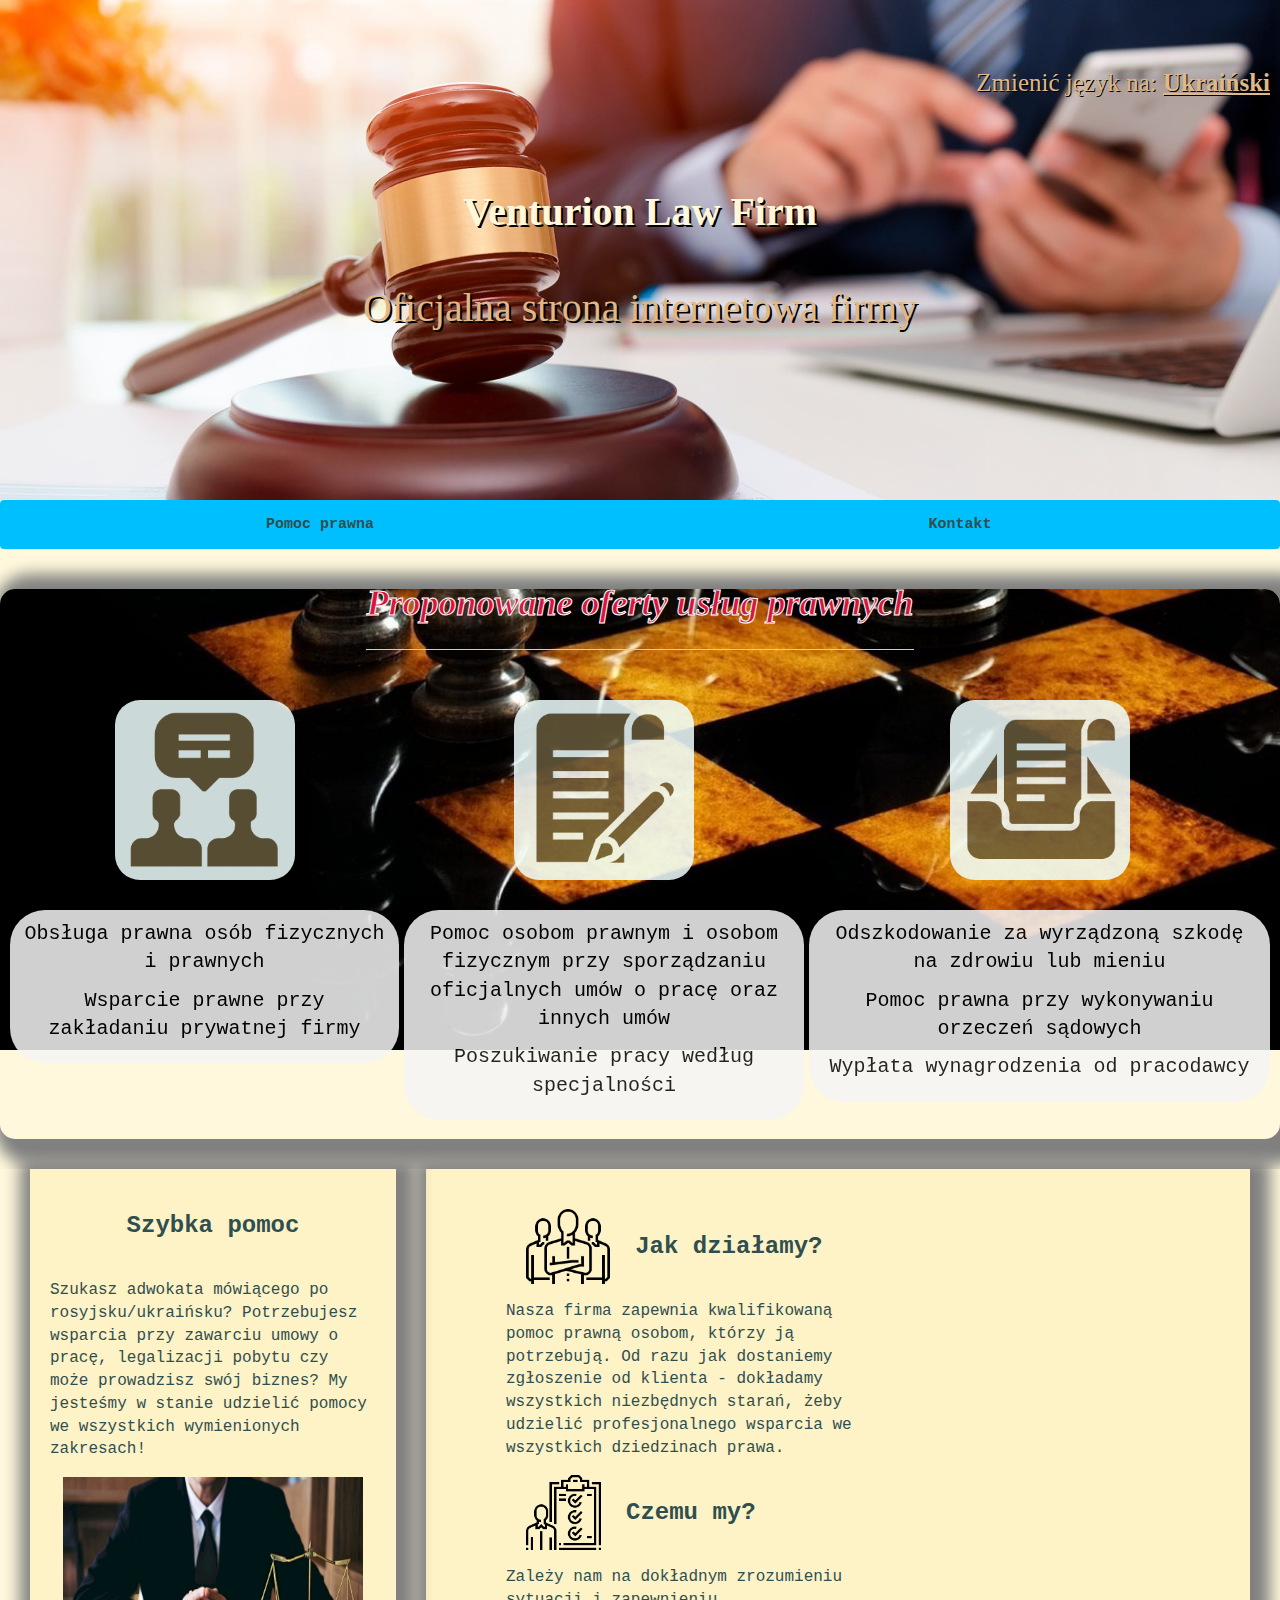
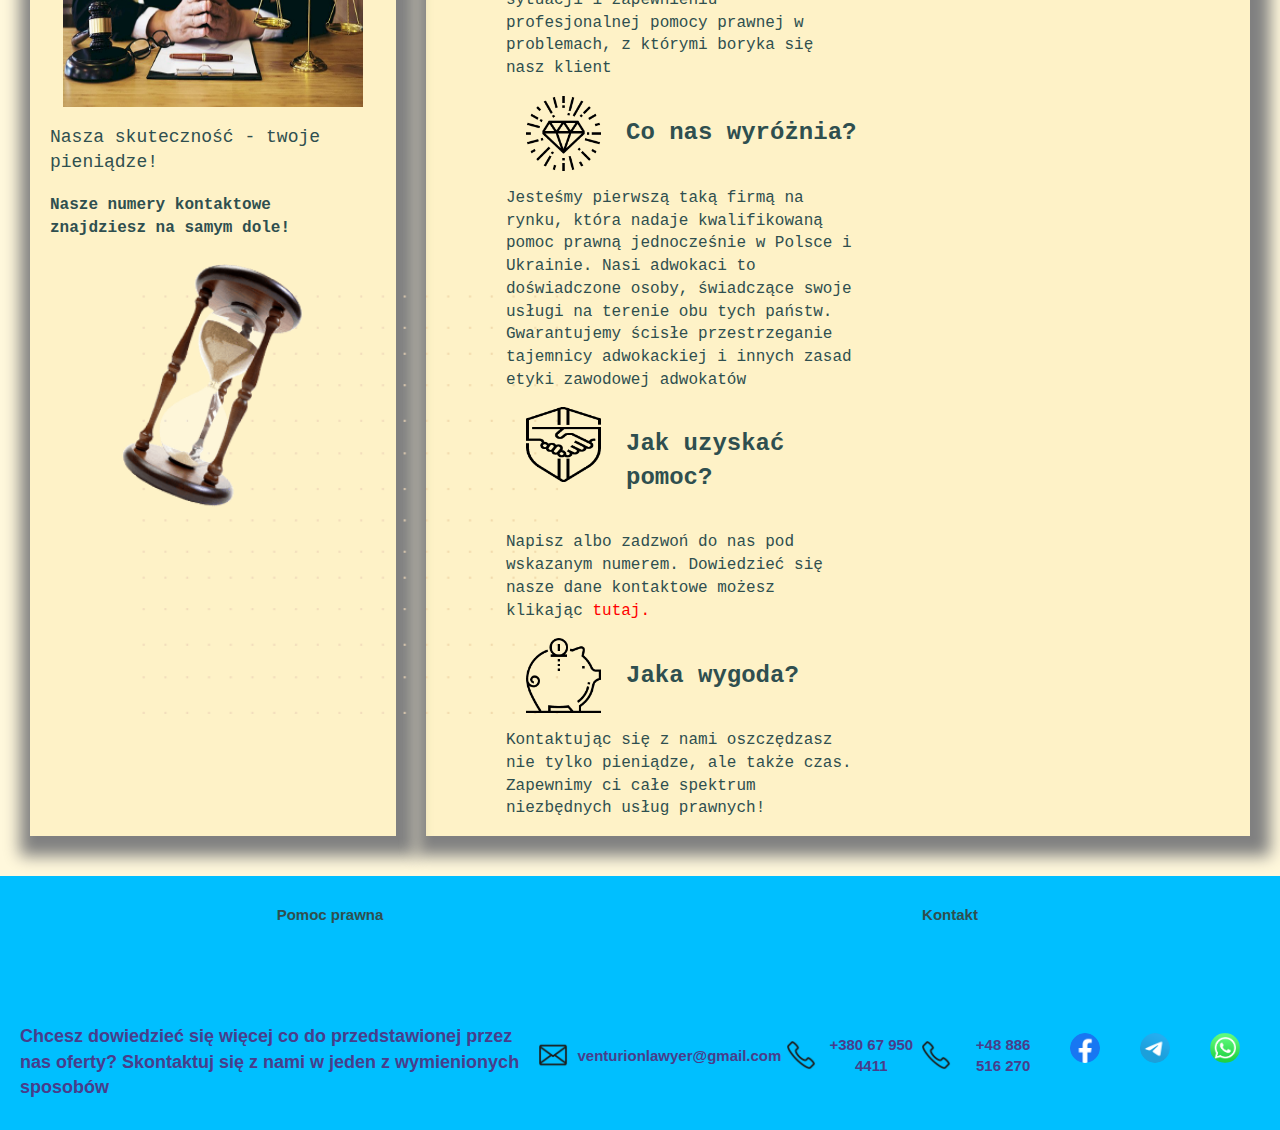
<file: index.html>
<!DOCTYPE html>
<html lang="pl">

<head>
  <meta charset="UTF-8">
  <meta name="viewport" content="width=device-width, initial-scale=1.0">
  <meta name="keywords" content="pomoc prawna, praca w Polsce, pomoc ukraińcom w Polsce, wyplata wynagrodzenia">
  <meta name="description" content="Wsparcie prawne ukraińców w Polsce">
  <meta http-equiv="X-UA-Compatible" content="ie=edge">
  <link rel="icon" href="logo.png" type="image/gif" sizes="18x18">
  <link rel="stylesheet" href="styles.css">
  <link rel="stylesheet" href="normalize.css">
  <?php include_once "reg_form/mail.php" ?>
  <script src="main.js"></script>
  <title>Venturion</title>
</head>

<body class="page">
  <header class="header">
    <div class="languages">
      <p class="language__par"><a class="page__language" href="v_pl/index.html">Zmienić język na:
          <b><u>Ukraiński</u></b></a></p>
    </div>
    <div class="page__title">
      <h1 class="page__header">Venturion Law Firm</h1>
      <p class="page__paragraph">Oficjalna strona internetowa firmy</p>
    </div>
  </header>
  <nav class="navbar">
    <a href="index.html">Pomoc prawna</a>
    <a href="reg_form/reg_form.html">Kontakt</a>
  </nav>
  <main>
    <section class="services__container">
      <h2 class="services_title">Proponowane oferty usług prawnych</h2>
      <div class="services_list__container">
        <div class="services__help">
          <img class="services_img" src="help.png" alt="image" width=180px>
          <ul class="services_list first_service_text">
            <li>Obsługa prawna osób fizycznych i prawnych </li>
            <li>Wsparcie prawne przy zakładaniu prywatnej firmy</li>
          </ul>
        </div>
        <div class="services__work">
          <img class="services_img" src="work.png" alt="image" width=180px>
          <ul class="services_list second_service_text">
            <li>Pomoc osobom prawnym i osobom fizycznym przy sporządzaniu oficjalnych umów o pracę oraz innych umów
            </li>
            <li>Poszukiwanie pracy według specjalności</li>
          </ul>
        </div>
        <div class="services__disputes">
          <img class="services_img" src="disputes.png" alt="image" width=180px>
          <ul class="services_list third_service_text">
            <li>Odszkodowanie za wyrządzoną szkodę na zdrowiu lub mieniu</li>
            <li>Pomoc prawna przy wykonywaniu orzeczeń sądowych</li>
            <li>Wypłata wynagrodzenia od pracodawcy</li>
          </ul>
        </div>
      </div>
    </section>
    <section class="jak-dzialamy">
      <!-- main instead of div -->
      <div class="jak-dzialamy__left-container">
        <h2 class="hovered_text">Szybka pomoc</h2>
        <p class="text">Szukasz adwokata mówiącego po rosyjsku/ukraińsku? Potrzebujesz
          wsparcia przy zawarciu umowy o pracę, legalizacji pobytu czy
          może prowadzisz swój biznes? My jesteśmy w stanie udzielić pomocy we
          wszystkich wymienionych zakresach!</p>
        <img src="side_table.jpg" class="jak-dzialamy__img_left" alt="image">
        <p class="text__creed">Nasza skuteczność - twoje pieniądze! </p>
        <a class="nr_kontaktowe_link" href="#footer_anchor"><strong>Nasze numery
            kontaktowe znajdziesz na samym dole!</strong></a>
        <img src="pclockdotted-1.png" class="jak-dzialamy__sandglass_img_left" alt="image">
      </div>

      <!--  <div class="jak-dzialamy__right-container">
        <div class="jak-dzialamy__images-container">
         <img src="dzialamy.png" class="block__item_1" alt="image" height="75px">
          <h2 class="item__heading_1">Jak działamy?</h2>
         <img src="why-we.png" class="block__item_2" alt="image" height="75px">
          <h2 class="item__heading">Czemu my?</h2>
         <img src="stand-out.png" class="block__item" alt="image" height="75px">
          <h2 class="item__heading">Co nas wyróżnia?</h2>
         <img src="safety.png" class="block__item" alt="image" height="75px">
          <h2 class="item__heading">Jak uzyskać pomoc?</h2>
         <img src="save-money.png" class="block__item" alt="image" height="75px">
          <h2 class="item__heading">Jaka wygoda?</h2>
        </div>
      <div class="jak-dzialamy__text-container">

           <p class="text"> 
             Nasza firma zapewnia kwalifikowaną pomoc prawną
             osobom, którzy ją potrzebują. Od razu jak dostaniemy  zgłoszenie
             od klienta - dokładamy wszystkich niezbędnych starań, żeby
             udzielić profesjonalnego wsparcia we wszystkich dziedzinach
             prawa.
           </p>
           <p class="text">
             Zależy nam na dokładnym zrozumieniu sytuacji
             i zapewnieniu profesjonalnej pomocy prawnej w problemach,
             z którymi boryka się nasz klient
           </p>

      </div>
     </div> -->
      <div class="jak-dzialamy__right-container">
        <div class="jak-dzialamy__images-container">
          <img src="dzialamy.png" class="img__item dzialamy__img" alt="image" height="75px">
          <h2 class="item__text">Jak działamy?</h2>
        </div>
        <div class="jak-dzialamy__text-container">
          <p class="text"> Nasza firma zapewnia kwalifikowaną pomoc prawną
            osobom, którzy ją potrzebują. Od razu jak dostaniemy zgłoszenie
            od klienta - dokładamy wszystkich niezbędnych starań, żeby
            udzielić profesjonalnego wsparcia we wszystkich dziedzinach
            prawa.</p>
        </div>
        <div class="jak-dzialamy__images-container">
          <img src="why-we.png" class="img__item why-we__img" alt="image" height="75px">
          <h2 class="item__text">Czemu my?</h2>
        </div>
        <div class="jak-dzialamy__text-container">
          <p class="text">
            Zależy nam na dokładnym zrozumieniu sytuacji
            i zapewnieniu profesjonalnej pomocy prawnej w problemach,
            z którymi boryka się nasz klient</p>
        </div>
        <div class="jak-dzialamy__images-container">
          <img src="stand-out.png" class="img__item stand-out__img" alt="image" height="75px">
          <h2 class="item__text">Co nas wyróżnia?</h2>
        </div>
        <div class="jak-dzialamy__text-container">
          <p class="text">Jesteśmy pierwszą taką firmą na rynku,
            która nadaje kwalifikowaną pomoc prawną jednocześnie w Polsce
            i Ukrainie. Nasi adwokaci to doświadczone osoby, świadczące
            swoje usługi na terenie obu tych państw. Gwarantujemy ścisłe
            przestrzeganie tajemnicy adwokackiej i innych zasad etyki
            zawodowej adwokatów
          </p>
        </div>
        <div class="jak-dzialamy__images-container">
          <img src="safety.png" class="img__item safety__img" alt="image" height="75px">
          <h2 class="item__text">Jak uzyskać pomoc?</h2>
        </div>
        <div class="jak-dzialamy__text-container">
          <p class="text">Napisz albo zadzwoń do nas pod wskazanym
            numerem. Dowiedzieć się nasze dane kontaktowe możesz
            klikając
            <a onClick="myFunction()" class="dane-kontaktowe">tutaj.</a>
          </p>
        </div>
        <div class="jak-dzialamy__images-container">
          <img src="save-money.png" class="img__item save-money__img" alt="image" height="75px">
          <h2 class="item__text">Jaka wygoda?</h2>
        </div>
        <div class="jak-dzialamy__text-container">
          <p class="text">Kontaktując się z nami oszczędzasz nie tylko pieniądze,
            ale także czas. Zapewnimy ci całe spektrum niezbędnych usług prawnych!</p>
        </div>
      </div>
    </section>
  </main>
  <footer class="footer" id="footer_anchor">
    <nav class="navbar">
      <a href="../index.html">Pomoc prawna</a>
      <a href="reg_form/reg_form.html">Kontakt</a>
    </nav>
    <div class="footer__contacts">
      <h2 class="footer__text">Chcesz dowiedzieć się więcej co do przedstawionej
        przez nas oferty? Skontaktuj się z nami w jeden z wymienionych
        sposobów
      </h2>
      <div class="footer__call_contacts">
        <a class="button__text" href="mailto:venturionlawyer@gmail.com" target="_self" data-label="iustitia@gmail.com">
          <img class="button__img" src="mail_img.png" href="mailto:iustitia@gmail.com" target="_self">
          <span>venturionlawyer@gmail.com</span>
        </a> <br>
        <a class="button__text" href="tel:+380679504411" target="_self" data-label="+380679504411">
          <img class="button__img" src="call_img.png" href="tel:+380679504411" target="_self">
          <span class="button__text">+380 67 950 4411</span>
        </a> <br>
        <a class="button__text" href="tel:+48886516270" target="_self" data-label="+48886516270">
          <img class="button__img" src="call_img.png" href="tel:+48886516270" target="_self">
          <span>+48 886 516 270</span>
        </a> <br>
      </div>
      <div class="footer__logos-container">
        <a class="footer__link" href="https://www.facebook.com/iustitia.ua">
          <img src="fb.png" class="footer__logo" alt="Facebook-image">
        </a>
        <a class="footer__link" href="https://t.me/dairedo7">
          <img src="tg.png" class="footer__logo" alt="Telegram-image">
        </a>
        <a class="footer__link" href="https://www.whatsapp.com/">
          <img src="wa.png" class="footer__logo" alt="WhatsApp-image">
        </a>
      </div>
    </div>
  </footer>

</body>

</html>
</file>
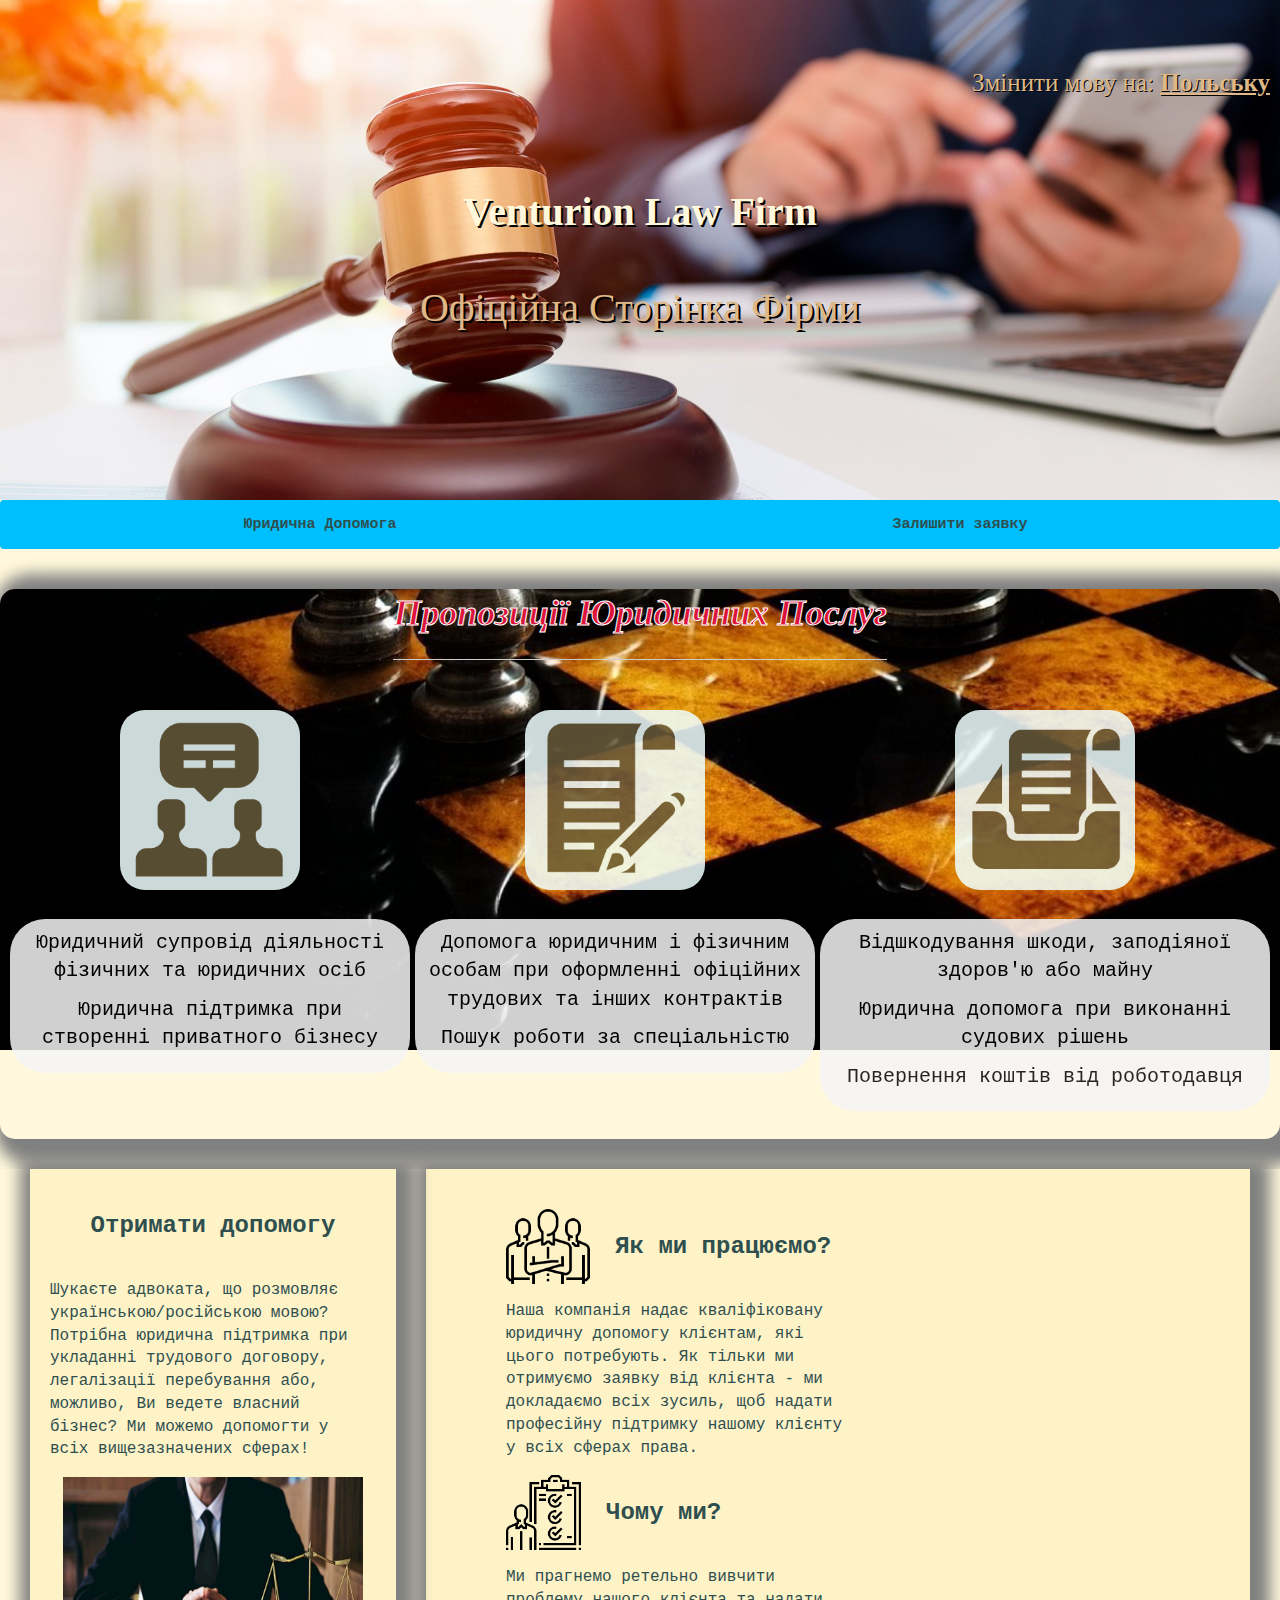
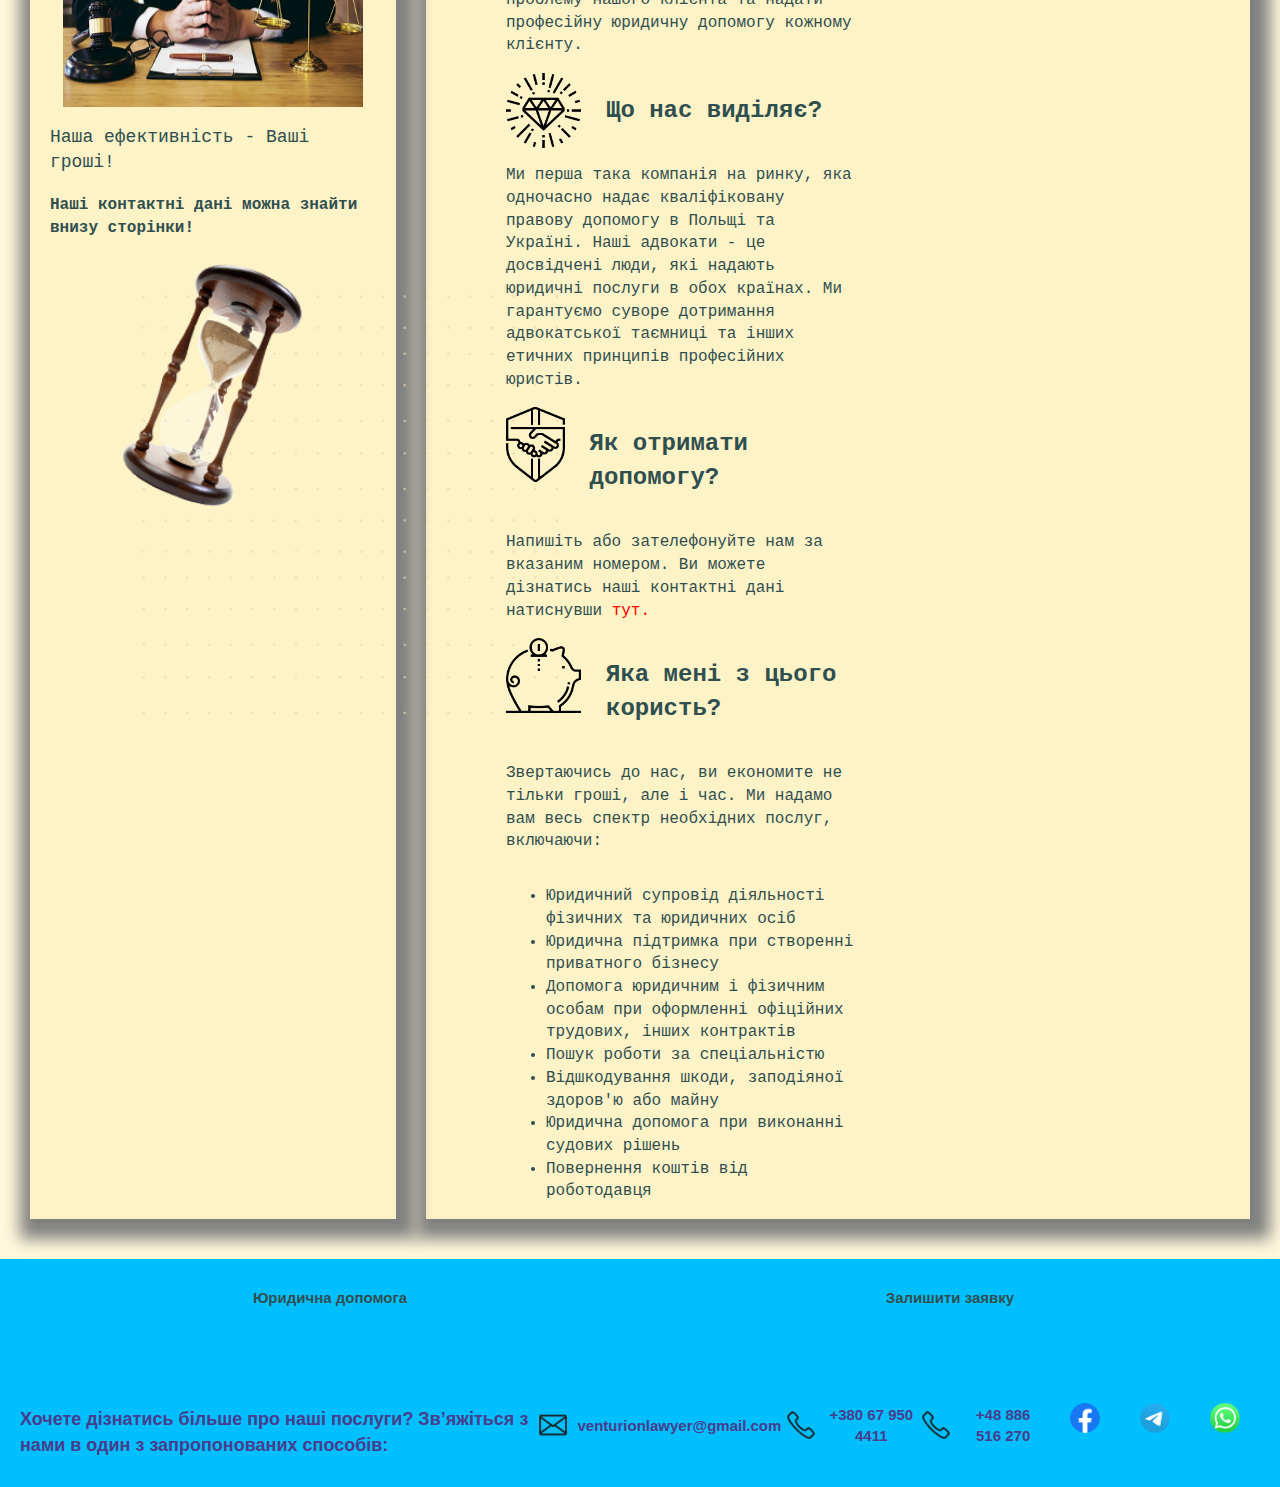
<file: v_pl/index.html>
<!DOCTYPE html>
<html lang="ua">
<head>
  <meta charset="UTF-8">
  <meta name="viewport" content="width=device-width, initial-scale=1.0">
  <meta name="keywords" content="pomoc prawna, praca w Polsce, pomoc ukraińcom w Polsce, wyplata wynagrodzenia">
  <meta name="description" content="Wsparcie prawne ukraińców w Polsce">
  <meta http-equiv="X-UA-Compatible" content="ie=edge">
  <link rel="icon" href="logo.png" type="image/gif" sizes="18x18">
  <link rel="stylesheet" href="styles.css">
  <link rel="stylesheet" href="normalize.css">
  <?php include_once "reg_form/mail.php" ?>
  <script src="main.js"></script>
  <title>Venturion</title>
</head>
<body class="page">
  <header class="header">
    <div class="languages">
     <p class="language__par"><a class="page__language" href="../index.html">Змінити мову на: <b><u>Польську</u></b></a></p>
    </div>
    <div class="page__title">
     <h1 class="page__header">Venturion Law Firm</h1>
     <p class="page__paragraph">Офіційна Сторінка Фірми</p>
   </div>
  </header>
  <nav class="navbar">
    <!-- Replace to nav tag -->
      <a href="index.html">Юридична Допомога</a>
      <a href="reg_form/reg_form.html">Залишити заявку</a>
  </nav>
  <main>
    <section class="services__container">
      <h2 class="services_title">Пропозиції Юридичних Послуг</h2>
       <div class="services_list__container">
        <div class="services__help">
          <img class="services_img first_service_img" src="help.png" alt="image" width=180px>
          <ul class="services_list first_service_text">
        <li>Юридичний супровід діяльності фізичних та юридичних осіб</li>
        <li>Юридична підтримка при створенні приватного бізнесу</li>
      </ul>
    </div>
    <div class="services__work">
      <img class="services_img" src="work.png" alt="image" width=180px>
      <ul class="services_list second_service_text">
        <li>Допомога юридичним і фізичним особам при оформленні офіційних трудових та інших контрактів</li>
        <li>Пошук роботи за спеціальністю</li>
      </ul>
     </div>
    <div class="services__disputes">
      <img class="services_img" src="disputes.png" alt="image" width=180px>
      <ul class="services_list third_service_text">
        <li>Відшкодування шкоди, заподіяної здоров'ю або майну</li>
        <li>Юридична допомога при виконанні судових рішень</li>
        <li>Повернення коштів від роботодавця</li>
      </ul>
    </div>
   </div>
    </section>
    <section class="jak-dzialamy">
    <!-- main instead of div -->
      <div class="jak-dzialamy__left-container">
        <h2 class="hovered_text">Отримати допомогу</h2>
        <p class="text">Шукаєте адвоката, що розмовляє  українською/російською мовою? Потрібна
             юридична підтримка при укладанні трудового договору, легалізації перебування або,
             можливо, Ви ведете власний бізнес? Ми можемо допомогти
             у всіх вищезазначених сферах!</p>
        <img src="side_table.jpg" class="jak-dzialamy__img_left" alt="image">
        <p class="text__creed">Наша ефективність - Ваші гроші! </p>
        <a class="nr_kontaktowe_link" href="#footer_anchor"><strong>Наші контактні
           дані можна знайти внизу сторінки!</strong></a>
        <img src="pclockdotted-1.png" class="jak-dzialamy__sandglass_img_left" alt="image">
      </div>
      <div class="jak-dzialamy__right-container">
       <div class="jak-dzialamy__images-container">
         <img src="dzialamy.png" class="dzialamy__img" alt="image" height="75px">
          <h2 class="item__text">Як ми працюємо?</h2>
      </div>
      <div class="jak-dzialamy__text-container">
        <p class="text"> Наша компанія надає кваліфіковану юридичну допомогу
            клієнтам, які цього потребують. Як тільки ми отримуємо заявку
            від клієнта - ми докладаємо всіх зусиль, щоб 
            надати професійну підтримку нашому клієнту у всіх сферах
            права.</p>
      </div>
      <div class="jak-dzialamy__images-container">
        <img src="why-we.png" class="why-we__img" alt="image" height="75px">
         <h2 class="item__text">Чому ми?</h2>
     </div>
     <div class="jak-dzialamy__text-container">
       <p class="text">
         Ми прагнемо ретельно вивчити проблему нашого клієнта
          та надати професійну юридичну допомогу кожному клієнту.
       </p>
     </div>
     <div class="jak-dzialamy__images-container">
       <img src="stand-out.png" class="stand-out__img" alt="image" height="75px">
        <h2 class="item__text">Що нас виділяє?</h2>
    </div>
    <div class="jak-dzialamy__text-container">
      <p class="text">Ми перша така компанія на ринку,
         яка одночасно надає кваліфіковану правову допомогу в Польщі
         та Україні. Наші адвокати - це досвідчені люди, які надають юридичні послуги
         в обох країнах. Ми гарантуємо суворе
         дотримання адвокатської таємниці та інших етичних принципів
         професійних юристів.
      </p>
    </div>
    <div class="jak-dzialamy__images-container">
      <img src="safety.png" class="safety__img" alt="image" height="75px">
       <h2 class="item__text">Як отримати допомогу?</h2>
   </div>
   <div class="jak-dzialamy__text-container">
     <p class="text">Напишіть або зателефонуйте нам за вказаним
        номером. Ви можете дізнатись наші контактні дані
        натиснувши
       <a onClick="myFunction()" class="dane-kontaktowe">тут.</a></p>
   </div>
   <div class="jak-dzialamy__images-container">
     <img src="save-money.png" class="save-money__img" alt="image" height="75px">
      <h2 class="item__text">Яка мені з цього користь?</h2>
  </div>
  <div class="jak-dzialamy__text-container">
    <p class="text">Звертаючись до нас, ви економите не тільки гроші,
        але і час. Ми надамо вам весь спектр необхідних послуг, включаючи: <!-- Розмір плати за правову допомогу визначається
        окремо в кожному конкретному випадку і залежить від ступеня
        складності, трудомісткоісті та інших особливостей проблеми, яку
        потрібно вирішити --></p>
      <ul>
        <li>Юридичний супровід діяльності фізичних та юридичних осіб</li>
        <li>Юридична підтримка при створенні приватного бізнесу</li>
        <li>Допомога юридичним і фізичним особам при оформленні офіційних трудових, інших контрактів
        </li>
        <li>Пошук роботи за спеціальністю</li>
        <li>Відшкодування шкоди, заподіяної здоров'ю або майну</li>
        <li>Юридична допомога при виконанні судових рішень</li>
        <li>Повернення коштів від роботодавця</li>
      </ul>
  </div>
      </div>
    </section>
    <!--
    <section></section>
    <section></section>
    ...
    -->
  </main>
 <footer class="footer" id="footer_anchor">
  <nav class="navbar">
     <!-- Replace to nav tag -->
       <a href="../index.html">Юридична допомога</a>
       <!-- the names of the folders and files should be written with "-" -->
       <a href="reg_form/reg_form.html">Залишити заявку</a>
  </nav>
  <div class="footer__contacts">
    <h2 class="footer__text">Хочете дізнатись більше про наші послуги?
       Зв’яжіться з нами в один з запропонованих способів:
    </h2>
    <div class="footer__call_contacts">
      <a class="button__text" href="mailto:venturionlawyer@gmail.com" target="_self" data-label="iustitia@gmail.com">
        <img class="button__img" src="mail_img.png" href="mailto:venturionlawyer@gmail.com" target="_self">
         <span>venturionlawyer@gmail.com</span>
      </a> <br>
      <a class="button__text" href="tel:+380679504411" target="_self" data-label="+380679504411">
        <img class="button__img" src="call_img.png" href="tel:+380679504411" target="_self">
        <span class="button__text">+380 67 950 4411</span>
      </a> <br>
      <a class="button__text" href="tel:+48886516270" target="_self" data-label="+48886516270">
        <img class="button__img" src="call_img.png" href="tel:+48886516270" target="_self">
        <span>+48 886 516 270</span>
      </a> <br>
    </div>
    <div class="footer__logos-container">
      <a class="footer__link" href="https://www.facebook.com/iustitia.ua">
        <img src="fb.png"
             class="footer__logo"
             alt="Facebook-image">
      </a>
      <a class="footer__link" href="https://t.me/dairedo7">
         <img src="tg.png"
              class="footer__logo"
              alt="Telegram-image">
      </a>
       <a class="footer__link" href="https://www.whatsapp.com/">
         <img src="wa.png"
              class="footer__logo"
              alt="WhatsApp-image">
      </a>
    </div>
  </div>
</footer>

</body>
</html>
</file>
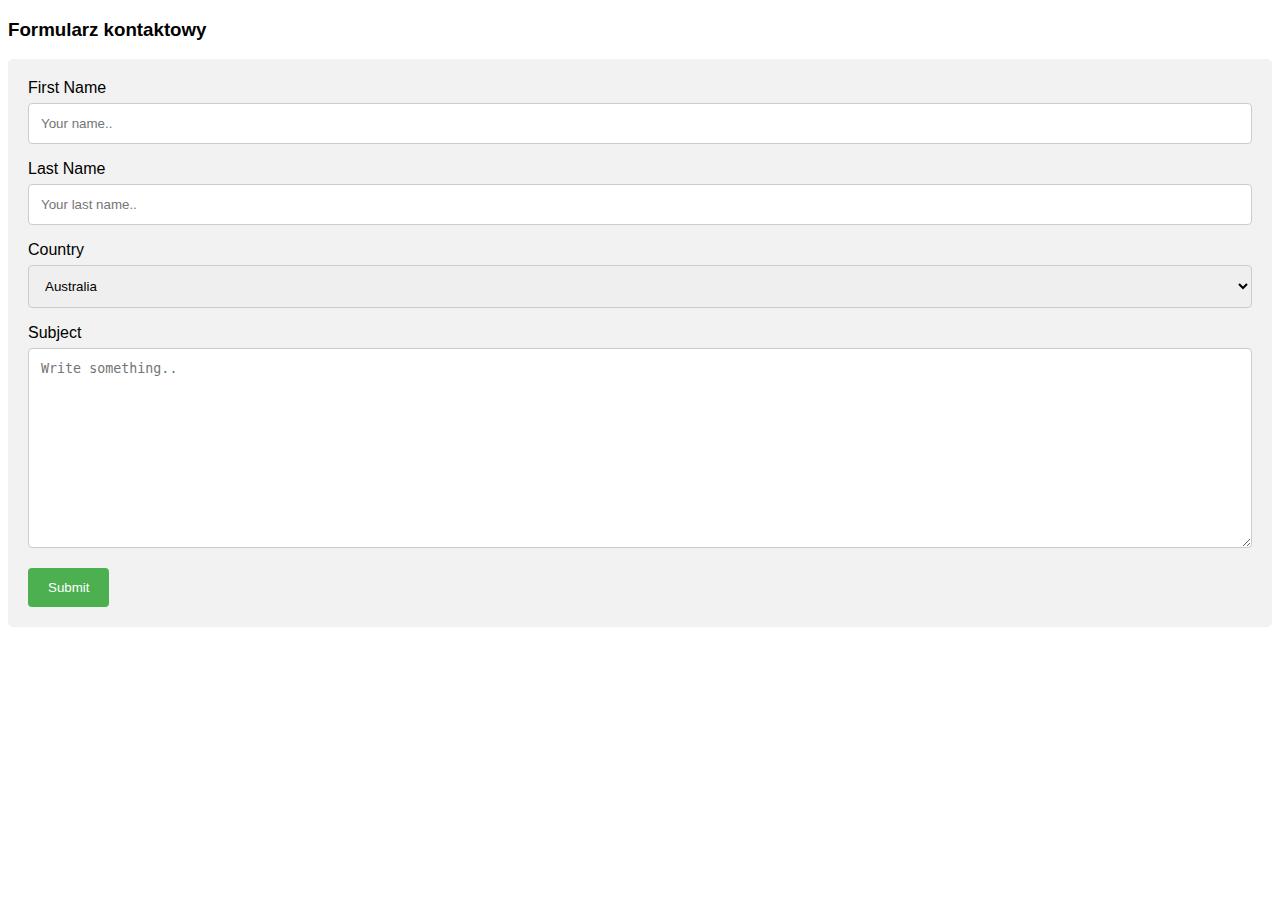
<file: contact-form.html>
<!DOCTYPE html>
<html>
<head>
<meta name="viewport" content="width=device-width, initial-scale=1">
<style>
body {font-family: Arial, Helvetica, sans-serif;}
* {box-sizing: border-box;}

input[type=text], select, textarea {
  width: 100%;
  padding: 12px;
  border: 1px solid #ccc;
  border-radius: 4px;
  box-sizing: border-box;
  margin-top: 6px;
  margin-bottom: 16px;
  resize: vertical;
}

input[type=submit] {
  background-color: #4CAF50;
  color: white;
  padding: 12px 20px;
  border: none;
  border-radius: 4px;
  cursor: pointer;
}

input[type=submit]:hover {
  background-color: #45a049;
}

.container {
  border-radius: 5px;
  background-color: #f2f2f2;
  padding: 20px;
}
</style>
</head>
<body>

<h3>Formularz kontaktowy</h3>

<div class="container">
  <form action="/action_page.php">
    <label for="fname">First Name</label>
    <input type="text" id="fname" name="firstname" placeholder="Your name..">

    <label for="lname">Last Name</label>
    <input type="text" id="lname" name="lastname" placeholder="Your last name..">

    <label for="country">Country</label>
    <select id="country" name="country">
      <option value="australia">Australia</option>
      <option value="canada">Canada</option>
      <option value="usa">USA</option>
    </select>

    <label for="subject">Subject</label>
    <textarea id="subject" name="subject" placeholder="Write something.." style="height:200px"></textarea>

    <input type="submit" value="Submit">
  </form>
</div>

</body>
</html>
</file>
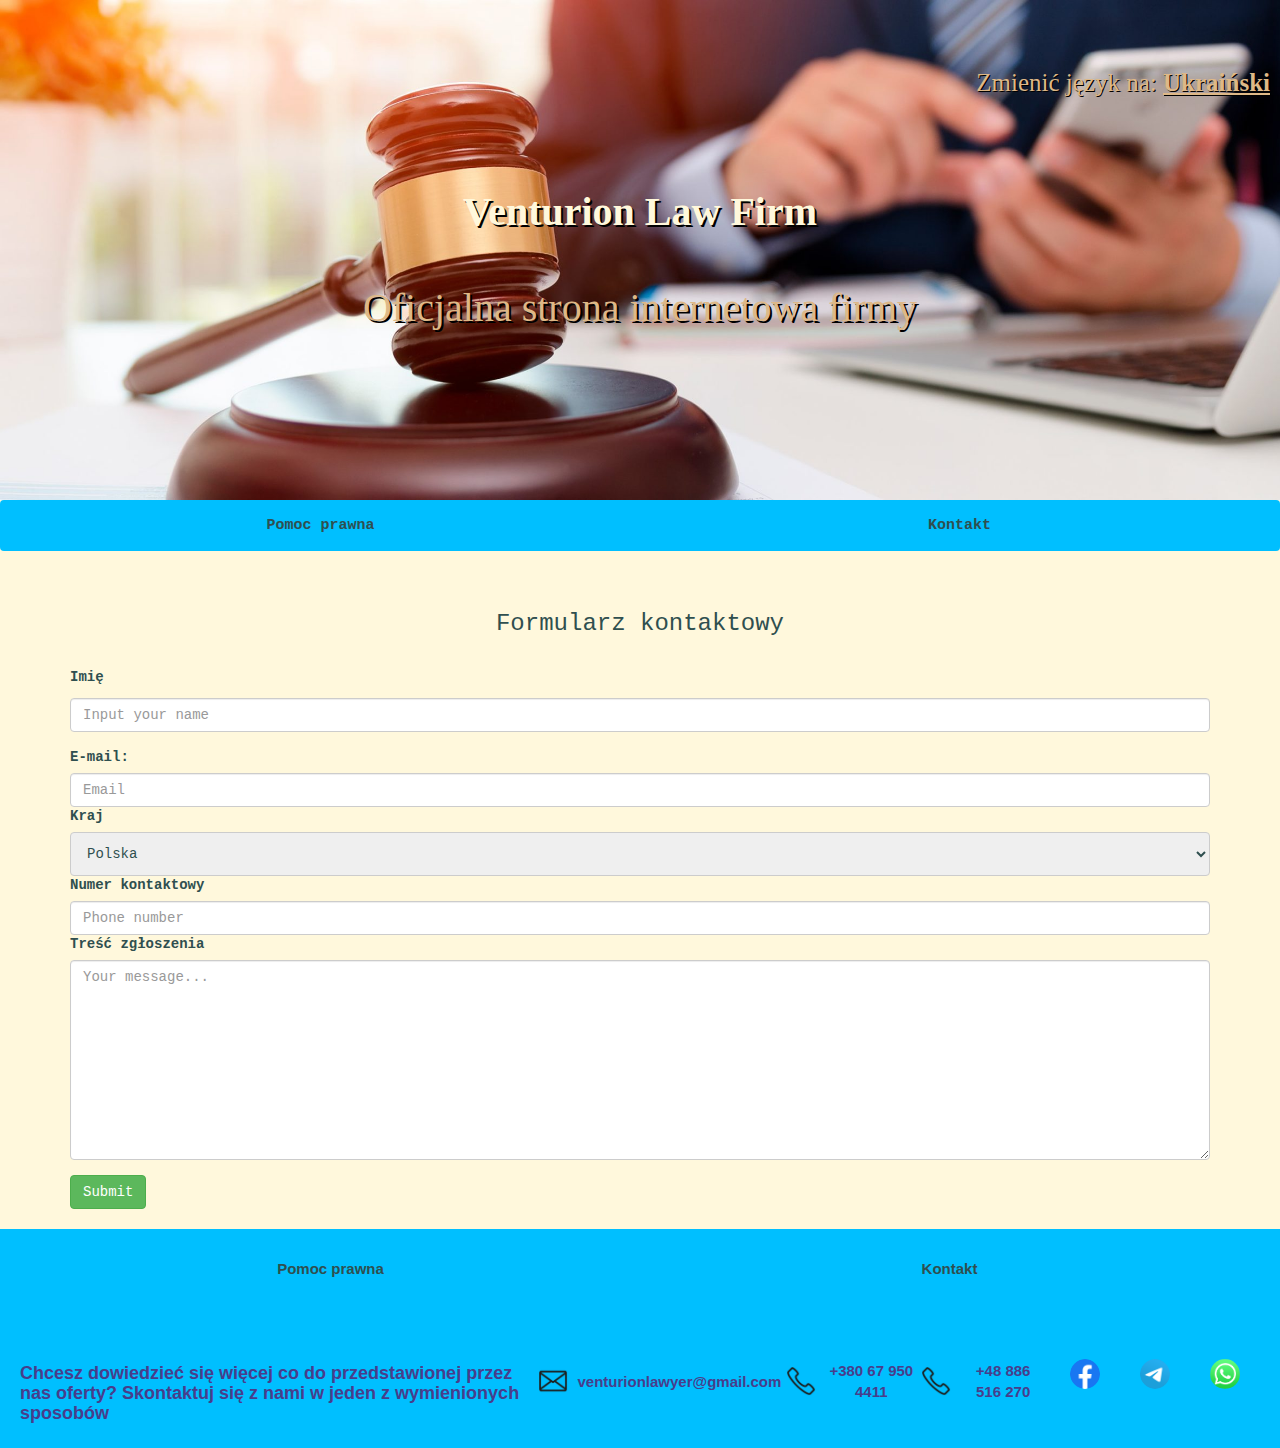
<file: reg_form/reg_form.html>
<!DOCTYPE html>
<html lang="pl">

<head>
  <meta charset="UTF-8">
  <meta name="viewport" content="width=device-width, initial-scale=1.0">
  <meta http-equiv="X-UA-Compatible" content="ie=edge">
  <title>Registration</title>
  <link rel="icon" href="logo.png" type="image/gif" sizes="18x18">
  <link rel="stylesheet" href="styles.css">
  <link rel="stylesheet" href="normalize.css">
  <link href="https://maxcdn.bootstrapcdn.com/bootstrap/3.3.6/css/bootstrap.min.css" rel="stylesheet">
</head>

<body class="page">
  <header class="header">
    <div class="languages">
      <p class="language__par"><a class="page__language" href="../v_pl/reg_form/reg_form.html">Zmienić język na:
          <b><u>Ukraiński</u></b></a></p>
    </div>
    <div class="page__title">
      <h1 class="page__header">Venturion Law Firm</h1>
      <p class="page__paragraph">Oficjalna strona internetowa firmy</p>
    </div>
  </header>

  <nav class="navbar">
    <a href="../index.html">Pomoc prawna</a>
    <a href="reg_form.html">Kontakt</a>
  </nav>

  <!--  <span class="simple-text">Text 1</span>
    <span class="simple-text">Text 2</span>
      <span class="simple-text">Text 3</span>
      !-->
  <main>
    <br>
    <section class="application_form">

      <h3>Formularz kontaktowy</h3>

      <div class="container">
        <form id="reg__form" method="POST">
          <label for="name">Imię</label>
          <input id="name" type="text" name="name" placeholder="Input your name" class="form-control">
          <label for="email">E-mail:</label> <br>
          <input id="email" type="email" name="email" placeholder="Email" class="form-control">
          <label for="country">Kraj</label>
          <select id="country" name="country">
            <option value="polska">Polska</option>
            <option value="ukraina">Ukraina</option>
          </select>
          <label for="phone">Numer kontaktowy</label>
          <input id="phone" type="phone" name="phone" placeholder="Phone number" class="form-control">
          <label for="subject">Treść zgłoszenia</label>
          <textarea id="message" name="message" placeholder="Your message..." class="form-control" style="height:200px"></textarea>
          <button type="button" id="sendMail" name="button" class="btn btn-success">Submit</button>
          <div id="error" style="color: red"></div>

          <!--       <form action="mail.php" id="reg__form" method="POST">
        <label for="fname">Imię</label>
        <input type="text" id="fname" name="firstname" placeholder="Your name...">

        <label for="lname">Nazwisko</label>
        <input type="text" id="lname" name="lastname"
        placeholder="Your last name..."> <br>

        <input type="radio" name="sex" id="sex" value="Male">
        <label for="male">Mężczyzna</label>
        <input type="radio" name="sex" id="sex" value="Female">
        <label for="female">Kobieta</label> <br><br>

        <label for="numer__kontaktowy">Numer kontaktowy</label>
        <input type="text" id="numer__kontaktowy" name="nkontaktowy"
        placeholder="Leave your number here...">
        <label for="email">E-mail:</label> <br>
        <input type="text" id="email" name="email" placeholder="Your email..."> <br>

        <label for="country">Kraj</label>
        <select id="country" name="country">
          <option value="polska">Polska</option>
          <option value="ukraina">Ukraina</option>
        </select>

        <label for="subject">Szczegóły zgłoszenia</label>
        <textarea id="subject" name="subject" placeholder="Write something..." style="height:200px"></textarea>

        <button type="submit" name="submit" value="Submit">Submit</button>
        <div id="error" style="color: red"></div> -->
        </form>
      </div>
    </section>
  </main>
  <footer class="footer">
    <nav class="navbar">
      <!-- Replace to nav tag -->
      <a href="../index.html">Pomoc prawna</a>
      <!-- the names of the folders and files should be written with "-" -->
      <a href="reg_form.html">Kontakt</a>
    </nav>
    <div class="footer__contacts">
      <h2 class="footer__text">Chcesz dowiedzieć się więcej co do przedstawionej przez nas oferty? Skontaktuj się z nami
        w jeden z wymienionych sposobów</h2>
      <div class="footer__call_contacts">
        <a class="button__text" href="mailto:venturionlawyer@gmail.com" target="_self" data-label="iustitia@gmail.com">
          <img class="button__img" src="../mail_img.png" href="mailto:iustitia@gmail.com" target="_self">
          <span>venturionlawyer@gmail.com</span>
        </a> <br>
        <a class="button__text" href="tel:+380679504411" target="_self" data-label="+380679504411">
          <img class="button__img" src="../call_img.png" href="tel:+380679504411" target="_self">
          <span class="button__text">+380 67 950 4411</span>
        </a> <br>
        <a class="button__text" href="tel:+48886516270" target="_self" data-label="+48886516270">
          <img class="button__img" src="../call_img.png" href="tel:+48886516270" target="_self">
          <span>+48 886 516 270</span>
        </a> <br>
      </div>
      <div class="footer__logos-container">
        <a class="footer__link" href="https://www.facebook.com/iustitia.ua">
          <img src="fb.png" class="footer__logo" alt="Facebook-image">
        </a>
        <a class="footer__link" href="https://t.me/dairedo7">
          <img src="tg.png" class="footer__logo" alt="Telegram-image">
        </a>
        <a class="footer__link" href="https://www.whatsapp.com/">
          <img src="wa.png" class="footer__logo" alt="WhatsApp-image">
        </a>
      </div>
    </div>
  </footer>
  <script src="https://ajax.googleapis.com/ajax/libs/jquery/1.11.3/jquery.min.js"></script>
  <script src="main.js"></script>
</body>

</html>
</file>
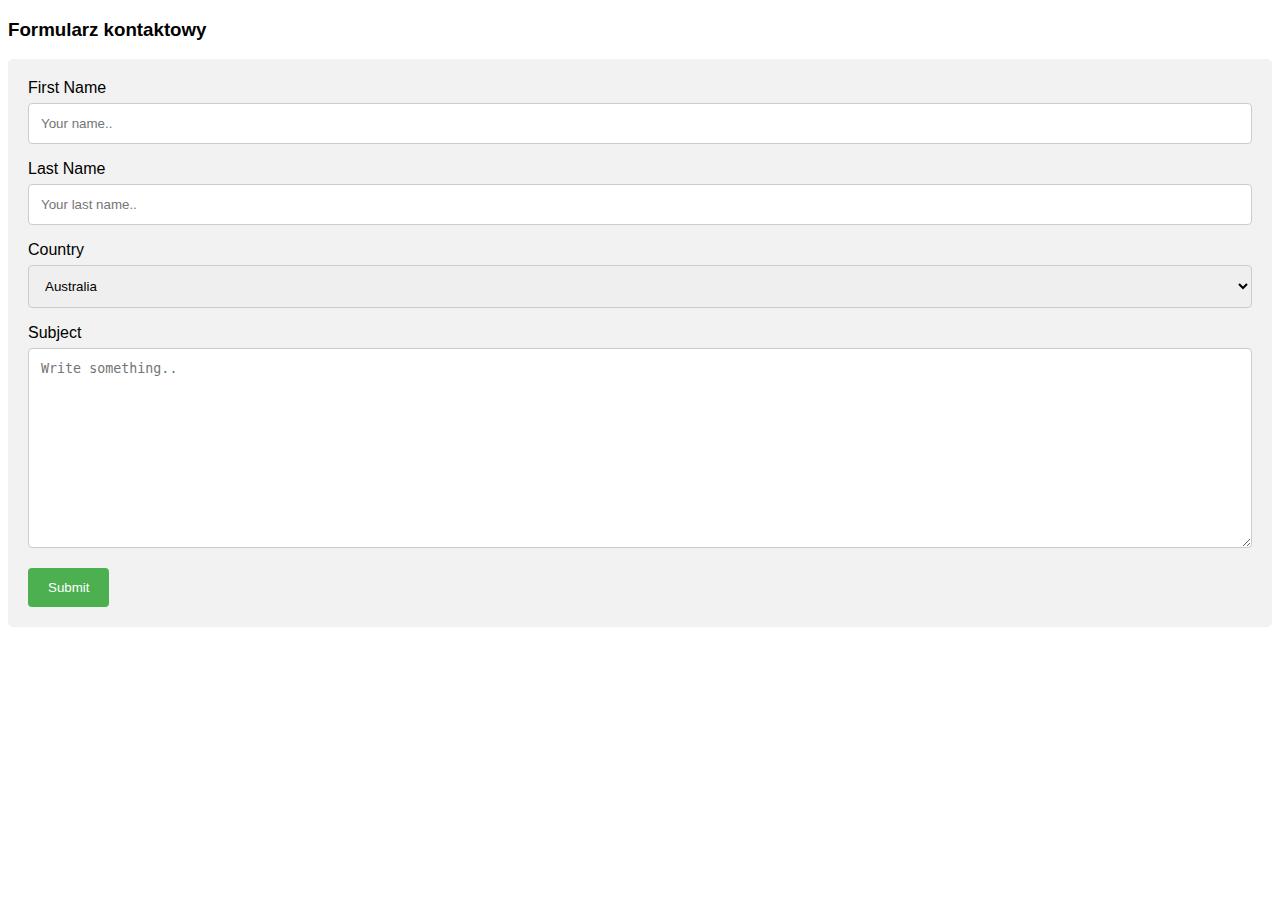
<file: v_pl/contact-form.html>
<!DOCTYPE html>
<html>
<head>
<meta name="viewport" content="width=device-width, initial-scale=1">
<style>
body {font-family: Arial, Helvetica, sans-serif;}
* {box-sizing: border-box;}

input[type=text], select, textarea {
  width: 100%;
  padding: 12px;
  border: 1px solid #ccc;
  border-radius: 4px;
  box-sizing: border-box;
  margin-top: 6px;
  margin-bottom: 16px;
  resize: vertical;
}

input[type=submit] {
  background-color: #4CAF50;
  color: white;
  padding: 12px 20px;
  border: none;
  border-radius: 4px;
  cursor: pointer;
}

input[type=submit]:hover {
  background-color: #45a049;
}

.container {
  border-radius: 5px;
  background-color: #f2f2f2;
  padding: 20px;
}
</style>
</head>
<body>

<h3>Formularz kontaktowy</h3>

<div class="container">
  <form action="/action_page.php">
    <label for="fname">First Name</label>
    <input type="text" id="fname" name="firstname" placeholder="Your name..">

    <label for="lname">Last Name</label>
    <input type="text" id="lname" name="lastname" placeholder="Your last name..">

    <label for="country">Country</label>
    <select id="country" name="country">
      <option value="australia">Australia</option>
      <option value="canada">Canada</option>
      <option value="usa">USA</option>
    </select>

    <label for="subject">Subject</label>
    <textarea id="subject" name="subject" placeholder="Write something.." style="height:200px"></textarea>

    <input type="submit" value="Submit">
  </form>
</div>

</body>
</html>
</file>
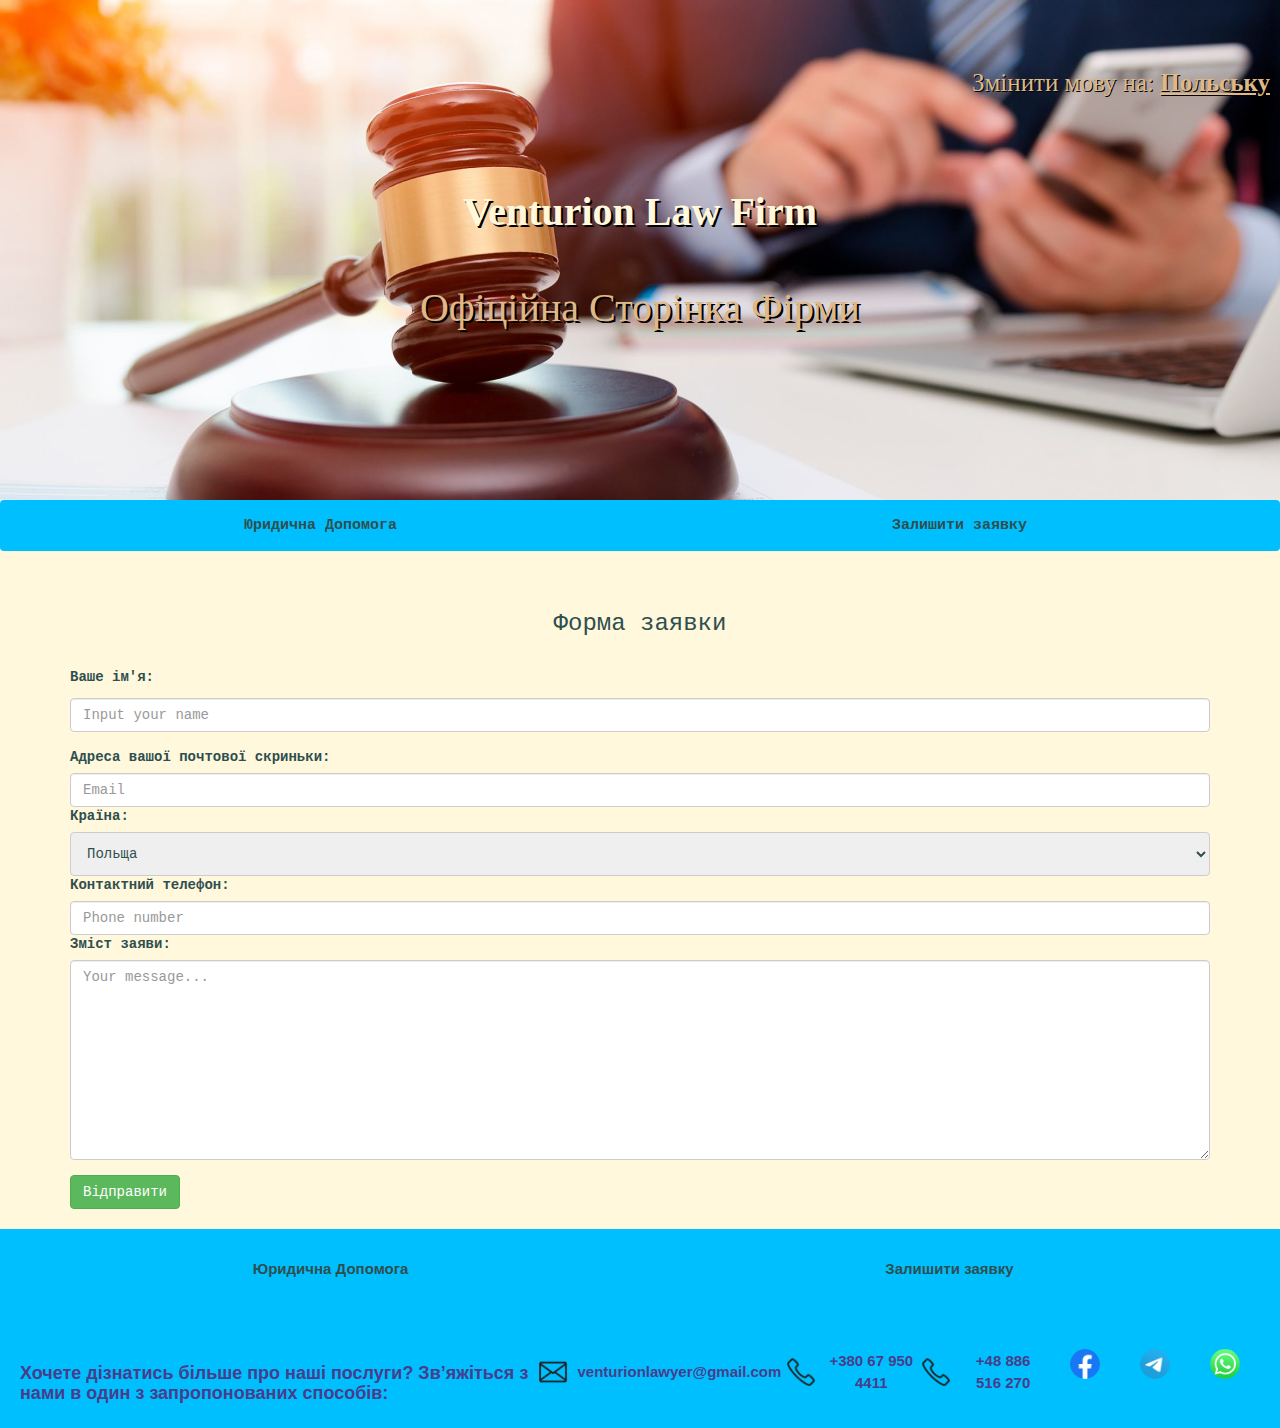
<file: v_pl/reg_form/reg_form.html>
<!DOCTYPE html>
<html lang="ua">
<head>
  <meta charset="UTF-8">
  <meta name="viewport" content="width=device-width, initial-scale=1.0">
  <meta http-equiv="X-UA-Compatible" content="ie=edge">
  <title>Залишити заявку</title>
  <link rel="icon" href="logo.png" type="image/gif" sizes="18x18">
  <link rel="stylesheet" href="styles.css">
  <link rel="stylesheet" href="normalize.css">
  <link href="https://maxcdn.bootstrapcdn.com/bootstrap/3.3.6/css/bootstrap.min.css" rel="stylesheet">
</head>
<body class="page">
  <header class="header">
    <div class="languages">
     <p class="language__par"><a class="page__language" href="../../reg_form/reg_form.html">Змінити мову на: <b><u>Польську</u></b></a></p>
    </div>
    <div class="page__title">
      <h1 class="page__header">Venturion Law Firm</h1>
      <p class="page__paragraph">Офіційна Сторінка Фірми</p>
    </div>
  </header>
  <nav class="navbar">
      <a href="../index.html">Юридична Допомога</a>
      <a href="reg_form.html">Залишити заявку</a>
  </nav>

 <main>
   <br>
  <section class="application_form">

    <h3>Форма заявки</h3>

    <div class="container">
            <form id="reg__form" method="POST">
        <label for="name">Ваше ім'я:</label>
        <input id="name" type="text" name="name" placeholder="Input your name" class="form-control">
        <label for="email">Адреса вашої почтової скриньки:</label> <br>
        <input id="email" type="email" name="email" placeholder="Email" class="form-control">
        <label for="country">Країна:</label>
        <select id="country" name="country">
          <option value="polska">Польща</option>
          <option value="ukraina">Україна</option>
        </select>
        <label for="phone">Контактний телефон:</label>
        <input id="phone" type="phone" name="phone" placeholder="Phone number" class="form-control">
        <label for="subject">Зміст заяви:</label>
        <textarea id="message" name="message" placeholder="Your message..." class="form-control" style="height:200px"></textarea>
        <button type="button" id="sendMail" name="button" class="btn btn-success">Відправити</button>
        <div id="error" style="color: red"></div>

<!--       <form action="mail.php" id="reg__form" method="POST">
        <label for="fname">Imię</label>
        <input type="text" id="fname" name="firstname" placeholder="Your name...">

        <label for="lname">Nazwisko</label>
        <input type="text" id="lname" name="lastname"
        placeholder="Your last name..."> <br>

        <input type="radio" name="sex" id="sex" value="Male">
        <label for="male">Mężczyzna</label>
        <input type="radio" name="sex" id="sex" value="Female">
        <label for="female">Kobieta</label> <br><br>

        <label for="numer__kontaktowy">Numer kontaktowy</label>
        <input type="text" id="numer__kontaktowy" name="nkontaktowy"
        placeholder="Leave your number here...">
        <label for="email">E-mail:</label> <br>
        <input type="text" id="email" name="email" placeholder="Your email..."> <br>

        <label for="country">Kraj</label>
        <select id="country" name="country">
          <option value="polska">Polska</option>
          <option value="ukraina">Ukraina</option>
        </select>

        <label for="subject">Szczegóły zgłoszenia</label>
        <textarea id="subject" name="subject" placeholder="Write something..." style="height:200px"></textarea>

        <button type="submit" name="submit" value="Submit">Submit</button>
        <div id="error" style="color: red"></div> -->
      </form>
    </div>
  </section>
 </main>
  <footer class="footer">
   <nav class="navbar">
      <!-- Replace to nav tag -->
        <a href="../index.html">Юридична Допомога</a>
        <!-- the names of the folders and files should be written with "-" -->
        <a href="reg_form.html">Залишити заявку</a>
   </nav>
   <div class="footer__contacts">
     <h2 class="footer__text">Хочете дізнатись більше про наші послуги?
       Зв’яжіться з нами в один з запропонованих способів:
     </h2>
     <div class="footer__call_contacts">
       <a class="button__text" href="mailto:venturionlawyer@gmail.com" target="_self" data-label="iustitia@gmail.com">
         <img class="button__img" src="../mail_img.png" href="mailto:venturionlawyer@gmail.com" target="_self">
          <span>venturionlawyer@gmail.com</span>
       </a> <br>
       <a class="button__text" href="tel:+380679504411" target="_self" data-label="+380679504411">
         <img class="button__img" src="../call_img.png" href="tel:+380679504411" target="_self">
         <span class="button__text">+380 67 950 4411</span>
       </a> <br>
       <a class="button__text" href="tel:+48886516270" target="_self" data-label="+48886516270">
         <img class="button__img" src="../call_img.png" href="tel:+48886516270" target="_self">
         <span>+48 886 516 270</span>
       </a> <br>
     </div>
     <div class="footer__logos-container">
       <a class="footer__link" href="https://www.facebook.com/iustitia.ua">
         <img src="fb.png"
              class="footer__logo"
              alt="Facebook-image">
       </a>
       <a class="footer__link" href="https://t.me/dairedo7">
          <img src="tg.png"
               class="footer__logo"
               alt="Telegram-image">
       </a>
        <a class="footer__link" href="https://www.whatsapp.com/">
          <img src="wa.png"
               class="footer__logo"
               alt="WhatsApp-image">
       </a>
     </div>
   </div>
 </footer>
     <script src="https://ajax.googleapis.com/ajax/libs/jquery/1.11.3/jquery.min.js"></script>
     <script src="main.js"></script>
</body>
</html>
</file>
<file: styles.css>
* {
  box-sizing: border-box;
}
.page {
  color: DarkSlateGrey;
  font-family: monospace, serif;
  background-color: Cornsilk;

  line-height: 1.42;
}
.header {
  display: flex;
  flex-direction: column;
  width: 100%;
  height: 500px;
  text-align: center;
  background-image: url(background_pic.jpg);
  background-size: cover;
  background-repeat: no-repeat;
}
.languages {
  display: flex;
  flex-direction: column;
  align-items: flex-end;
  justify-content: center;
  padding: 10px;
  align-content: center;
}

.language__par a {
  font-size: 25px;
  color: BurlyWood;
  text-shadow: 1px 1px black;
  text-decoration: none;
}

.page__language {
  color: Cornsilk;
}
.page__language:hover {
  color: Cornsilk;
}
.page__language:active {
  color: red;
}

.header :is(h1, p) {
  font-size: 40px;
  text-shadow: 2px 2px black;
  font-family: serif, sans-serif, arial;
}
.header h1 {
  color: Cornsilk;
}
.header p {
  color: BurlyWood;
}

.navbar {
  display: flex;
  background-color: DeepSkyBlue;
  margin-bottom: 40px;
}
.navbar > * {
  flex: 100%;
}
.navbar a {
  padding: 14px 20px;
  color: DarkSlateGrey;
  text-decoration: none;
  text-align: center;
  font-weight: bold;
  font-size: 15px;
}
.navbar a:hover {
  background-color: DodgerBlue;
  color: white;
}
.services__container {
  display: flex;
  flex-direction: column;
  /*  grid-template-columns: 500px 180px 180px 180px;
  grid-template-areas: (services_title services_title services_title)
                       (services__help services__work services__disputes)
                       (services__help services__work services__disputes);*/
  height: 550px;
  background-image: url(chess_bg.jpg);
  background-size: 2000px 1050px;
  background-repeat: no-repeat;
  background-attachment: fixed;
  box-shadow: 15px 5px 15px 20px grey;
  color: Cornsilk;
  margin-bottom: 30px;
  justify-content: center;
  padding: 0;
  border-radius: 15px;
}
.services_title {
  font-size: 36px;
  font-family: Verdana;
  font-style: oblique;
  -webkit-text-stroke: 1px white;
  align-self: center;
  color: Crimson;
  /*  text-shadow: 2px 2px2grey;*/
  margin: 0;
  padding: 0;
  padding-top: 10px;
  border-bottom: 1px solid #cccccc;
  padding-bottom: 20px;
}
.services_list__container {
  display: flex;
  flex-direction: row;
  font-size: 20px;
  align-content: center;
  justify-content: center;
  padding: 50px 10px 20px 10px;
  justify-content: space-around;
}
.services_img {
  align-content: center;
  background-color: azure;
  border-radius: 25px;
  opacity: 85%;
}
.services_list {
  list-style: none;
  background: WhiteSmoke;
  color: black;
  opacity: 85%;
  padding: 10px;
  border-radius: 35px;
}
.services_list li {
  padding-bottom: 10px;
}
.services__help {
  text-align: center;
  max-width: 400px;
  margin-right: 5px;
}

.services__work {
  text-align: center;
  max-width: 400px;
  margin-right: 5px;
}
.services__disputes {
  text-align: center;
  max-width: 500px;
}
.jak-dzialamy {
  display: flex;
  background-color: Cornsilk; /*  // rgba(0, 0, 255, .5) */
  /* top > right > bottom > left */
  padding: 0 30px;
  display: flex;
  align-content: center;
}
.jak-dzialamy__left-container {
  display: flex;
  flex-direction: column;
  align-items: center;
  width: 30%;
  height: auto;
  margin-right: 30px;
  box-shadow: 5px 5px 15px 15px grey;
  padding: 20px;
  background-color: rgba(241, 196, 15, 0.1);
}
.hovered_text:hover {
  color: Coral;
}
.jak-dzialamy__right-container {
  max-width: calc(70% - 30px);
  min-width: calc(70% - 30px);
  display: flex;
  flex-direction: column;
  flex-wrap: wrap;

  background: url(pchdotted-1.png);
  background-size: 400px;
  background-repeat: no-repeat;
  background-position: top right;
  padding: 40px;
  padding-left: 80px;
  padding-bottom: 0;
  box-shadow: 5px 5px 15px 15px grey;
  background-color: rgba(241, 196, 15, 0.1);
  background-attachment: fixed;
}

.jak-dzialamy__img_left {
  height: 230px;
  width: 300px;
  justify-content: center;
}
.text__creed {
  font-size: 18px;
}
.nr_kontaktowe_link {
  color: DarkSlateGrey;
  text-decoration: none;
}
.nr_kontaktowe_link:hover {
  color: black;
}
.jak-dzialamy__sandglass_img_left {
  margin-left: 255px;
  margin-top: 25px;
  height: 450px;
}

.jak-dzialamy__right-container > * {
  display: flex;
  width: 100%;
}
/*.jak-dzialamy__right-container {
  display: grid;
  grid-template-columns: 450px 150px;
  grid-template-areas: "block__item_1 item__heading_1 ";
  grid-gap: 20px;
}
.block__item_1 {
  grid-area: block__item_1;
  box-shadow: 5px 10px 15px grey;
}
.item__heading_1 {
  grid-area: item__heading_1;
}*/
/*.dzialamy__img {
  margin: 20px;
}
.why-we__img {
  margin: 23px;
}
.stand-out__img {
  margin: 23px;
}
.safety__img {
  margin: 25px;
}
.save-money__img {
  margin: 15px;
}*/
.img__item {
  margin-left: 20px;
}

.item__text {
  align-self: center;
  margin-left: 25px;
  width: 250px;
}
.item__text:hover {
  color: Coral;
}
.jak-dzialamy__text-container {
  width: 50%;
  display: flex;
  flex-direction: column;
}
.text__creed {
  display: flex;
  align-items: center;
  justify-content: center;
  align-content: flex-start;
  flex-wrap: wrap;
  flex-direction: row;
}
.dane-kontaktowe {
  color: red;
  cursor: pointer;
}
.dane-kontaktowe:active {
  color: DarkRed;
  opacity: 0.7;
}

.footer {
  display: flex;
  flex-direction: column;
  padding: 14px 20px;
  background-color: DeepSkyBlue;
  align-items: flex-start;
}
.footer .navbar {
  width: 100%;
  font-weight: bold;
  font-size: 16px;
}
.footer__text {
  color: DarkSlateBlue;
  display: wrap;
  flex-wrap: wrap;
  width: 100%;
  text-align: left;
  padding-top: 30px;
  font-size: 18px;
}
.footer {
  display: flex;
  font-family: Arial, sans-serif;
  justify-content: space-around;
  text-align: center;
  width: auto;
  font-size: 13px;
}
.footer__contacts {
  display: flex;
  width: 100%;
  align-items: center;
}
.footer__call_contacts {
  display: flex;
  flex-direction: row;
  width: 100%;
  text-align: center;
  color: darkslateblue;
  margin-right: 5px;
  margin-top: 15px;
  font-family: Arial, sans-serif;
  justify-content: space-around;
  font-size: 15px;
  font-weight: bold;
}
.button__text {
  display: flex;
  align-items: center;
  text-decoration: none;

  color: darkslateblue;
}
.button__img {
  width: 30px;
  margin-right: 10px;
  margin-left: 5px;

  transform: scale(1);
  transition-property: scale;
  transition-timing-function: cubic-bezier(0.445, 0.05, 0.55, 0.95);
  transition-duration: 250ms;
}

.button__img:hover {
  transform: scale(1.1);
}
.button__text:hover {
  color: white;
}
.button__text:active {
  color: red;
}
footer {
  margin-top: 40px;
}
.footer__logos-container {
  display: flex;
  align-items: flex-start;
  justify-content: space-around;
}
.footer__link {
  display: flex;
  flex-direction: column;
}
.footer__link:hover {
  color: white;
  border-width: 50%;
  border-radius: 25px;
}
.footer__logo:hover {
  border: 2px solid white;
  color: white;
}
.footer__logo {
  justify-content: flex-start;
  border-radius: 20px;
  margin: 20px;
  height: auto;
  width: 30px;
}

@media (max-width: 1054px) {
  .page {
    flex-direction: column;
    justify-content: center;
    align-items: center;
  }
  .services__help,
  .services__work,
  .services__disputes {
    display: flex;
    flex-direction: column;
    flex-wrap: wrap;
    font-size: 18px;
    line-height: 0.81em;
    width: 50%;
  }
  .services_title {
    font-size: 30px;
  }
  .services_img {
    align-self: center;
  }
  .jak-dzialamy__img_left {
    width: 200px;
    height: auto;
  }
  .jak-dzialamy__right-container {
    background: url(pchdotted-1.png);
    background-repeat: no-repeat;
    background-size: 350px;
    background-position: 120% 15%;
  }
  .footer__contacts {
    display: flex;
    flex-direction: column;
    align-items: center;
    justify-content: center;
  }
}

@media (min-width: 768px) {
  .navbar {
    border-radius: 4px;
  }
}

@media (max-width: 640px) {
  .header {
    width: 100%;
    background-image: url(background_pic_mobiles.jpeg);
    background-position: top;
    background-size: 650px 870px;
    background-repeat: no-repeat;
    flex-wrap: wrap;
  }
  .navbar {
    width: 100%;
  }
  .services__container {
    margin-left: 0;
    background-size: 800px 1100px;
    width: 100%;
  }
  .services_title {
    font-size: 26px;
    margin-bottom: 20px;
    text-align: center;
  }
  .services_img {
    padding: 10px 10px;
    margin-bottom: 30px;
    width: 85%;
    height: auto;
    align-self: center;
  }
  .services__help,
  .services__work,
  .services__disputes {
    display: flex;
    flex-direction: column;
    flex-wrap: wrap;
    align-content: center;
    font-size: 13px;
    padding: 2px;
    line-height: 0.81em;
    width: 40%;
  }
  .jak-dzialamy__right-container {
    display: flex;
    flex-direction: column;
    align-items: center;
    justify-content: center;
    background: none;
    margin-bottom: 20px;
    padding-left: 0px;
    max-width: 350px;
    padding-bottom: 20px;
    background-color: rgba(241, 196, 15, 0.1);
  }

  .jak-dzialamy__text-container {
    width: 80%;
  }
  .jak-dzialamy__text-container ul {
    text-align: left;
  }
  .languages {
    font-size: 15px;
  }
  .footer__logos-container {
    flex-direction: row;
    align-items: center;
  }
  .page {
    height: auto;
  }
  .jak-dzialamy {
    flex-direction: column;
    text-align: center;
    align-items: center;
  }
  .jak-dzialamy__left-container {
    display: flex;
    width: 350px;
    margin: 0;
    margin-bottom: 20px;
  }
  .jak-dzialamy__img_left {
    display: flex;
    height: 230px;
    width: 100%;
    align-content: center;
  }
  .jak-dzialamy__img {
    width: 100%;
  }
  .jak-dzialamy__images-container {
    display: flex;
    width: 100%;
    align-items: center;
    justify-content: center;
  }
  .jak-dzialamy__sandglass_img_left {
    height: 250px;
    padding: 0px;
    margin: 75px 190px 0px 295px;
  }
  .dzialamy__img {
    margin: 14px;
  }
  .stand-out__img {
    margin: 17px;
  }
  .footer {
    width: 100%;
  }
  .footer .navbar {
    display: flex;
    width: 100%;
    flex-wrap: wrap;
  }
  .footer__link {
    padding: 0px;
    display: flex;
  }
  .footer__logos-container {
    width: 100%;
  }
  .button__text {
    flex-wrap: wrap;
    flex-direction: column;
    padding-left: 5px;
  }
}
@media (max-width: 360px) {
  .header {
    width: 113%;
    background-image: url(background_pic_mobiles.jpeg);
    background-position: top;
    background-size: 650px 870px;
    background-repeat: no-repeat;
    flex-wrap: wrap;
  }
  .navbar {
    width: 113%;
  }
  .services__container {
    background-size: 1200px 1200px;
    background-position: 15% 25%;
  }
  .services_title {
    font-size: 21px;
    margin-bottom: 60px;
    text-align: center;
  }
  .services_img {
    padding: 10px 10px;
    width: 100%;
    height: auto;
    align-self: center;
  }
  .services__help,
  .services__work,
  .services__disputes {
    display: flex;
    flex-direction: column;
    flex-wrap: wrap;
    font-size: 10px;
    line-height: 0.81em;
    width: 40%;
    padding: 5px;
    margin-right: 5px;
  }

  .jak-dzialamy__left-container {
    width: 125%;
    margin-left: 40px;
  }

  .jak-dzialamy__right-container {
    width: 125%;
    margin-left: 40px;
  }
  .footer {
    width: 113%;
  }
  .button__text {
    flex-wrap: wrap;
    flex-direction: column;
    padding-left: 5px;
  }
}
@media (max-width: 320px) {
  .header {
    width: 102%;
  }
  .navbar {
    width: 102%;
  }

  .services__container {
    background-size: 800px 1000px;
    background-position: 65% 25%;
  }

  .services_img {
    padding: 10px 10px;
    width: 100%;
    height: auto;
    align-self: center;
  }
  .jak-dzialamy__sandglass_img_left {
    height: 250px;
    padding: 0px;
    margin: 75px 220px 0px 295px;
  }
  .jak-dzialamy__left-container {
    width: 127%;
    margin-left: 0;
    margin-bottom: 0;
  }

  .jak-dzialamy__right-container {
    width: 127%;
    margin-left: 0;
  }
  .footer {
    width: 102%;
  }
}
@media (max-width: 280px) {
  .header {
    width: 113%;
  }
  .header :is(h1, p) {
    font-size: 30px;
  }
  .navbar {
    width: 113%;
  }
  .services__help,
  .services__work,
  .services__disputes {
    display: flex;
    flex-direction: column;
    flex-wrap: wrap;
    font-size: 10px;
    line-height: 0.81em;
    width: 40%;
    padding: 2px;
    margin: 0;
  }
  .jak-dzialamy__left-container {
    width: 150%;
    margin-left: 35px;
    margin-bottom: 0;
  }
  .jak-dzialamy__right-container {
    width: 150%;
    margin-left: 45px;
  }
  .jak-dzialamy__sandglass_img_left {
    height: 200px;
    margin: 75px 220px 0px 295px;
  }
  .footer {
    width: 113%;
  }
}
</file>
<file: v_pl/styles.css>
* {
  box-sizing: border-box;
}
.page {
  color: DarkSlateGrey;
  font-family: monospace, serif;
  background-color: Cornsilk;

  line-height: 1.42;
}
.header {
  display: flex;
  flex-direction: column;
  width: 100%;
  height: 500px;
  text-align: center;
  background-image: url(background_pic.jpg);
  background-size: cover;
  background-repeat: no-repeat;
}
.languages {
  display: flex;
  flex-direction: column;
  align-items: flex-end;
  justify-content: center;
  padding: 10px;
  align-content: center;
}

.language__par a {
  font-size: 25px;
  color: BurlyWood;
  text-shadow: 1px 1px black;
  text-decoration: none;
}

.page__language {
  color: Cornsilk;
}
.page__language:hover {
  color: Cornsilk;
}
.page__language:active {
  color: red;
}

.header :is(h1, p) {
  font-size: 40px;
  text-shadow: 2px 2px black;
  font-family: serif, sans-serif, arial;
}
.header h1 {
  color: Cornsilk;
}
.header p {
  color: BurlyWood;
}

.navbar {
  display: flex;
  background-color: DeepSkyBlue;
  margin-bottom: 40px;
}
.navbar > * {
  flex: 100%;
}
.navbar a {
  padding: 14px 20px;
  color: DarkSlateGrey;
  text-decoration: none;
  text-align: center;
  font-weight: bold;
  font-size: 15px;
}
.navbar a:hover {
  background-color: DodgerBlue;
  color: white;
}
.services__container {
  display: flex;
  flex-direction: column;
  /*  grid-template-columns: 500px 180px 180px 180px;
  grid-template-areas: (services_title services_title services_title)
                       (services__help services__work services__disputes)
                       (services__help services__work services__disputes);*/
  height: 550px;
  background-image: url(chess_bg.jpg);
  background-size: 2000px 1050px;
  background-repeat: no-repeat;
  background-attachment: fixed;
  box-shadow: 15px 5px 15px 20px grey;
  color: Cornsilk;
  margin-bottom: 30px;
  justify-content: center;
  padding: 0;
  border-radius: 15px;
}
.services_title {
  font-size: 36px;
  font-family: Verdana;
  font-style: oblique;
  -webkit-text-stroke: 1px white;
  align-self: center;
  color: Crimson;
  /*  text-shadow: 2px 2px2grey;*/
  margin: 0;
  padding: 0;
  padding-top: 10px;
  border-bottom: 1px solid #cccccc;
  padding-bottom: 20px;
}
.services_list__container {
  display: flex;
  flex-direction: row;
  font-size: 20px;
  align-content: center;
  justify-content: center;
  padding: 50px 10px 20px 10px;
  justify-content: space-around;
}
.services_img {
  align-content: center;
  background-color: azure;
  border-radius: 25px;
  opacity: 85%;
}
.services_list {
  list-style: none;
  background: WhiteSmoke;
  color: black;
  opacity: 85%;
  padding: 10px;
  border-radius: 35px;
}
.services_list li {
  padding-bottom: 10px;
}
.services__help {
  text-align: center;
  max-width: 400px;
  margin-right: 5px;
}

.services__work {
  text-align: center;
  max-width: 400px;
  margin-right: 5px;
}
.services__disputes {
  text-align: center;
  max-width: 500px;
}
.jak-dzialamy {
  display: flex;
  background-color: Cornsilk; /*  // rgba(0, 0, 255, .5) */
  /* top > right > bottom > left */
  padding: 0 30px;
  display: flex;
  align-content: center;
}
.jak-dzialamy__left-container {
  display: flex;
  flex-direction: column;
  align-items: center;
  width: 30%;
  height: auto;
  margin-right: 30px;
  box-shadow: 5px 5px 15px 15px grey;
  padding: 20px;
  background-color: rgba(241, 196, 15, 0.1);
}
.hovered_text:hover {
  color: Coral;
}
.jak-dzialamy__right-container {
  max-width: calc(70% - 30px);
  min-width: calc(70% - 30px);
  display: flex;
  flex-direction: column;
  flex-wrap: wrap;

  background: url(pchdotted-1.png);
  background-size: 400px;
  background-repeat: no-repeat;
  background-position: top right;
  padding: 40px;
  padding-left: 80px;
  padding-bottom: 0;
  box-shadow: 5px 5px 15px 15px grey;
  background-color: rgba(241, 196, 15, 0.1);
  background-attachment: fixed;
}

.jak-dzialamy__img_left {
  height: 230px;
  width: 300px;
  justify-content: center;
}
.text__creed {
  font-size: 18px;
}
.nr_kontaktowe_link {
  color: DarkSlateGrey;
  text-decoration: none;
}
.nr_kontaktowe_link:hover {
  color: black;
}
.jak-dzialamy__sandglass_img_left {
  margin-left: 255px;
  margin-top: 25px;
  height: 450px;
}

.jak-dzialamy__right-container > * {
  display: flex;
  width: 100%;
}
/*.jak-dzialamy__right-container {
  display: grid;
  grid-template-columns: 450px 150px;
  grid-template-areas: "block__item_1 item__heading_1 ";
  grid-gap: 20px;
}
.block__item_1 {
  grid-area: block__item_1;
  box-shadow: 5px 10px 15px grey;
}
.item__heading_1 {
  grid-area: item__heading_1;
}*/
/*.dzialamy__img {
  margin: 20px;
}
.why-we__img {
  margin: 23px;
}
.stand-out__img {
  margin: 23px;
}
.safety__img {
  margin: 25px;
}
.save-money__img {
  margin: 15px;
}*/
.img__item {
  margin-left: 20px;
}

.item__text {
  align-self: center;
  margin-left: 25px;
  width: 250px;
}
.item__text:hover {
  color: Coral;
}
.jak-dzialamy__text-container {
  width: 50%;
  display: flex;
  flex-direction: column;
}
.text__creed {
  display: flex;
  align-items: center;
  justify-content: center;
  align-content: flex-start;
  flex-wrap: wrap;
  flex-direction: row;
}
.dane-kontaktowe {
  color: red;
  cursor: pointer;
}
.dane-kontaktowe:active {
  color: DarkRed;
  opacity: 0.7;
}

.footer {
  display: flex;
  flex-direction: column;
  padding: 14px 20px;
  background-color: DeepSkyBlue;
  align-items: flex-start;
}
.footer .navbar {
  width: 100%;
  font-weight: bold;
  font-size: 16px;
}
.footer__text {
  color: DarkSlateBlue;
  display: wrap;
  flex-wrap: wrap;
  width: 100%;
  text-align: left;
  padding-top: 30px;
  font-size: 18px;
}
.footer {
  display: flex;
  font-family: Arial, sans-serif;
  justify-content: space-around;
  text-align: center;
  width: auto;
  font-size: 13px;
}
.footer__contacts {
  display: flex;
  width: 100%;
  align-items: center;
}
.footer__call_contacts {
  display: flex;
  flex-direction: row;
  width: 100%;
  text-align: center;
  color: darkslateblue;
  margin-right: 5px;
  margin-top: 15px;
  font-family: Arial, sans-serif;
  justify-content: space-around;
  font-size: 15px;
  font-weight: bold;
}
.button__text {
  display: flex;
  align-items: center;
  text-decoration: none;
  color: DarkSlateBlue;
}
.button__img {
  width: 30px;
  margin-right: 10px;
  margin-left: 5px;

  transform: scale(1);
  transition-property: scale;
  transition-timing-function: cubic-bezier(0.445, 0.05, 0.55, 0.95);
  transition-duration: 250ms;
}

.button__img:hover {
  transform: scale(1.1);
}
.button__text:hover {
  color: white;
}
.button__text:active {
  color: red;
}
footer {
  margin-top: 40px;
}
.footer__logos-container {
  display: flex;
  align-items: flex-start;
  justify-content: space-around;
}
.footer__link {
  display: flex;
  flex-direction: column;
}
.footer__link:hover {
  color: white;
  border-width: 50%;
  border-radius: 25px;
}
.footer__logo:hover {
  border: 2px solid white;
  color: white;
}
.footer__logo {
  justify-content: flex-start;
  border-radius: 20px;
  margin: 20px;
  height: auto;
  width: 30px;
}

@media (max-width: 1054px) {
  .page {
    flex-direction: column;
    justify-content: center;
    align-items: center;
  }
  .services__help,
  .services__work,
  .services__disputes {
    display: flex;
    flex-direction: column;
    flex-wrap: wrap;
    font-size: 18px;
    line-height: 0.81em;
    width: 50%;
  }
  .services_title {
    font-size: 30px;
  }
  .services_img {
    align-self: center;
  }
  .jak-dzialamy__img_left {
    width: 200px;
    height: auto;
  }
  .jak-dzialamy__right-container {
    background: url(pchdotted-1.png);
    background-repeat: no-repeat;
    background-size: 350px;
    background-position: 120% 15%;
  }
  .footer__contacts {
    display: flex;
    flex-direction: column;
    align-items: center;
    justify-content: center;
  }
}

@media (min-width: 768px) {
  .navbar {
    border-radius: 4px;
  }
}

@media (max-width: 640px) {
  .header {
    width: 100%;
    background-image: url(background_pic_mobiles.jpeg);
    background-position: top;
    background-size: 650px 870px;
    background-repeat: no-repeat;
    flex-wrap: wrap;
  }
  .navbar {
    width: 100%;
  }
  .services__container {
    margin-left: 0;
    background-size: 800px 1100px;
    width: 100%;
  }
  .services_title {
    font-size: 26px;
    margin-bottom: 20px;
    text-align: center;
  }
  .services_img {
    padding: 10px 10px;
    margin-bottom: 30px;
    width: 85%;
    height: auto;
    align-self: center;
  }
  .services__help,
  .services__work,
  .services__disputes {
    display: flex;
    flex-direction: column;
    flex-wrap: wrap;
    align-content: center;
    font-size: 13px;
    padding: 2px;
    line-height: 0.81em;
    width: 40%;
  }
  .jak-dzialamy__right-container {
    display: flex;
    flex-direction: column;
    align-items: center;
    justify-content: center;
    background: none;
    margin-bottom: 20px;
    padding-left: 0px;
    max-width: 350px;
    padding-bottom: 20px;
    background-color: rgba(241, 196, 15, 0.1);
  }

  .jak-dzialamy__text-container {
    width: 80%;
  }
  .jak-dzialamy__text-container ul {
    text-align: left;
  }
  .languages {
    font-size: 15px;
  }
  .footer__logos-container {
    flex-direction: row;
    align-items: center;
  }
  .page {
    height: auto;
  }
  .jak-dzialamy {
    flex-direction: column;
    text-align: center;
    align-items: center;
  }
  .jak-dzialamy__left-container {
    display: flex;
    width: 350px;
    margin: 0;
    margin-bottom: 20px;
  }
  .jak-dzialamy__img_left {
    display: flex;
    height: 230px;
    width: 100%;
    align-content: center;
  }
  .jak-dzialamy__img {
    width: 100%;
  }
  .jak-dzialamy__images-container {
    display: flex;
    width: 100%;
    align-items: center;
    justify-content: center;
  }
  .jak-dzialamy__sandglass_img_left {
    height: 250px;
    padding: 0px;
    margin: 75px 190px 0px 295px;
  }
  .dzialamy__img {
    margin: 14px;
  }
  .stand-out__img {
    margin: 17px;
  }
  .footer {
    width: 100%;
  }
  .footer .navbar {
    display: flex;
    width: 100%;
    flex-wrap: wrap;
  }
  .footer__link {
    padding: 0px;
    display: flex;
  }
  .footer__logos-container {
    width: 100%;
  }
  .button__text {
    flex-wrap: wrap;
    flex-direction: column;
    padding-left: 5px;
  }
}
@media (max-width: 360px) {
  .header {
    width: 113%;
    background-image: url(background_pic_mobiles.jpeg);
    background-position: top;
    background-size: 650px 870px;
    background-repeat: no-repeat;
    flex-wrap: wrap;
  }
  .navbar {
    width: 113%;
  }
  .services__container {
    width: 113%;
    background-size: 1200px 1200px;
    background-position: 15% 25%;
  }
  .services_title {
    font-size: 21px;
    margin-bottom: 60px;
    text-align: center;
  }
  .services_img {
    padding: 10px 10px;
    width: 100%;
    height: auto;
    align-self: center;
  }
  .services__help,
  .services__work,
  .services__disputes {
    display: flex;
    flex-direction: column;
    flex-wrap: wrap;
    font-size: 10px;
    line-height: 0.81em;
    width: 40%;
    padding: 5px;
    margin-right: 5px;
  }

  .jak-dzialamy__left-container {
    width: 125%;
    margin-left: 40px;
  }

  .jak-dzialamy__right-container {
    width: 125%;
    margin-left: 40px;
  }
  .footer {
    width: 113%;
  }
  .button__text {
    flex-wrap: wrap;
    flex-direction: column;
    padding-left: 5px;
  }
}
@media (max-width: 320px) {
  .header {
    width: 102%;
  }
  .navbar {
    width: 102%;
  }

  .services__container {
    width: 113%;
    background-size: 800px 1000px;
    background-position: 25% 25%;
  }

  .services_img {
    padding: 10px 10px;
    width: 100%;
    height: auto;
    align-self: center;
  }
  .jak-dzialamy__sandglass_img_left {
    height: 250px;
    padding: 0px;
    margin: 75px 220px 0px 295px;
  }
  .jak-dzialamy__left-container {
    width: 127%;
    margin-left: 0;
    margin-bottom: 0;
  }

  .jak-dzialamy__right-container {
    width: 127%;
    margin-left: 0;
  }
  .footer {
    width: 102%;
  }
}
@media (max-width: 280px) {
  .header {
    width: 113%;
  }
  .header :is(h1, p) {
    font-size: 30px;
  }
  .navbar {
    width: 113%;
  }
  .services__help,
  .services__work,
  .services__disputes {
    display: flex;
    flex-direction: column;
    flex-wrap: wrap;
    font-size: 10px;
    line-height: 0.81em;
    width: 40%;
    padding: 2px;
    margin: 0;
  }
  .jak-dzialamy__left-container {
    width: 150%;
    margin-left: 35px;
    margin-bottom: 0;
  }
  .jak-dzialamy__right-container {
    width: 150%;
    margin-left: 45px;
  }
  .jak-dzialamy__sandglass_img_left {
    height: 200px;
    margin: 75px 220px 0px 295px;
  }
  .footer {
    width: 113%;
  }
}
</file>
<file: reg_form/styles.css>
* {
  box-sizing: border-box;
}
.page {
  color: DarkSlateGrey;
  font-family: monospace, serif;
  background-color: Cornsilk;

  line-height: 1.42;
}
.header {
  display: flex;
  flex-direction: column;
  width: 100%;
  height: 500px;
  text-align: center;
  background-image: url(background_pic.jpg);
  background-size: cover;
  background-repeat: no-repeat;
}
.languages {
  display: flex;
  flex-direction: column;
  align-items: flex-end;
  justify-content: center;
  padding: 10px;
  align-content: center;
}

.language__par {
  margin: 40px 0;
}

.language__par a {
  font-size: 25px;
  color: BurlyWood;
  text-shadow: 1px 1px black;
  text-decoration: none;
}

.page__language {
  color: Cornsilk;
}
.page__language:hover {
  color: Cornsilk;
}
.page__language:active {
  color: red;
}
.header h1 {
  color: Cornsilk;
  font-weight: bold;
  margin: 0.67em 0;
}
.header p {
  color: BurlyWood;
}
.header :is(h1, p) {
  font-size: 40px;
  line-height: 1.42;
  font-family: serif, sans-serif, arial;
  text-shadow: 2px 2px black;
}

.page__paragraph {
  margin: 40px 0;
}

.navbar {
  display: flex;
  background-color: DeepSkyBlue;
}
.navbar > * {
  flex: 100%;
}
.navbar a {
  padding: 14px 20px;
  color: DarkSlateGrey;
  font-weight: bold;
  font-size: 15px;
  text-decoration: none;
  text-align: center;
}
.navbar a:hover {
  background-color: DodgerBlue;
  color: white;
}
.container {
  border-radius: 5px;
  background-color: Cornsilk;
  padding: 20px;
}
.application_form h3 {
  text-align: center;
}
input[type="text"],
select,
textarea {
  width: 100%;
  padding: 12px;
  border: 1px solid #ccc;
  border-radius: 4px;
  box-sizing: border-box;
  margin-top: 6px;
  margin-bottom: 16px;
  resize: vertical;
}
.btn-success {
  margin-top: 15px;
}
button[type="submit"] {
  background-color: #4caf50;
  color: white;
  padding: 12px 20px;
  margin-top: 10px;
  border: none;
  border-radius: 4px;
  cursor: pointer;
}

button[type="submit"]:hover {
  background-color: #45a049;
}
.footer {
  display: flex;
  flex-direction: column;
  padding: 14px 20px;
  background-color: DeepSkyBlue;
  align-items: flex-start;
}
.footer .navbar {
  width: 100%;
  font-weight: bold;
  font-size: 16px;
}
.footer__text {
  color: DarkSlateBlue;
  font-weight: bold;
  display: wrap;
  flex-wrap: wrap;
  width: 100%;
  text-align: left;
  padding-top: 30px;
  font-size: 18px;
}
.footer {
  display: flex;
  font-family: Arial, sans-serif;
  justify-content: space-around;
  text-align: center;
  width: auto;
  font-size: 13px;
}
.footer__contacts {
  display: flex;
  width: 100%;
  align-items: center;
}
.footer__call_contacts {
  display: flex;
  flex-direction: row;
  width: 100%;
  text-align: center;
  color: darkslateblue;
  margin-right: 5px;
  margin-top: 15px;
  font-family: Arial, sans-serif;
  justify-content: space-around;
  font-size: 15px;
  font-weight: bold;
}
.button__text {
  display: flex;
  align-items: center;
  text-decoration: none;
  color: darkslateblue;
}
.button__img {
  width: 30px;
  margin-right: 10px;
  margin-left: 5px;
}
.button__text:hover {
  color: white;
}
.button__text:active {
  color: red;
}
.footer__logos-container {
  display: flex;
  align-items: flex-start;
  justify-content: space-around;
}
.footer__link {
  display: flex;
  flex-direction: column;
}
.footer__link:hover {
  color: white;
}
.footer__logo:hover {
  border: 2px solid white;
  color: white;
}
.footer__logo {
  justify-content: flex-start;
  border-radius: 20px;
  margin: 20px;
  height: 70 px;
  width: 30px;
}
@media (max-width: 1054px) {
  .page {
    flex-direction: column;
    justify-content: center;
    align-items: center;
  }
  /* .jak-dzialamy__img {
    width: 60%;
  } */
  .jak-dzialamy__img_left {
    width: 250px;
  }
  .jak-dzialamy__right-container {
    background: url(pchdotted-1.png);
    background-repeat: no-repeat;
    background-size: 350px;
    background-position: 160% 25%;
  }
  .footer__contacts {
    display: flex;
    flex-direction: column;
  }
}

@media (max-width: 640px) {
  .header {
    width: 100%;
    background-image: url(background_pic_mobiles.jpeg);
    background-position: top;
    background-size: 650px 870px;
    background-repeat: no-repeat;
    flex-wrap: wrap;
  }
  .jak-dzialamy__text-container {
    width: 80%;
  }
  .jak-dzialamy__text-container ul {
    text-align: left;
  }
  /*  .header {
    padding: 100px;
    width: 600px;
    height: 350px;
    background-position: center ;
  }*/
  /*  .header > * {
    align-items: center;
    width: 80%;
  }*/
  .footer__logos-container {
    flex-direction: row;
    align-items: center;
  }
  .jak-dzialamy {
    flex-direction: column;
    text-align: center;
    align-items: center;
  }
  .footer {
    width: auto;
  }
  .footer .navbar {
    display: flex;
    width: 100%;
    flex-wrap: wrap;
  }
  .footer__contacts {
    display: flex;
    flex-direction: column;
  }
  .footer__link {
    padding: 0px;
    display: flex;
  }
  .footer__logos-container {
    width: 100%;
  }
}
@media (max-width: 360px) {
  .header {
    width: 113%;
    background-image: url(background_pic_mobiles.jpeg);
    background-position: top;
    background-size: 650px 870px;
    background-repeat: no-repeat;
    flex-wrap: wrap;
  }
  .navbar {
    width: 113%;
  }
  .services__container {
    margin-left: 35px;
    background-size: 600px 800px;
  }
  .services_title {
    font-size: 24px;
    margin-bottom: 60px;
    text-align: center;
  }
  .services_img {
    padding: 10px 10px;
    width: 65%;
    height: auto;
    align-self: center;
  }
  .services__help,
  .services__work,
  .services__disputes {
    display: flex;
    flex-direction: column;
    flex-wrap: wrap;
    font-size: 11px;
    line-height: 0.81em;
    width: 40%;
  }
  .jak-dzialamy__left-container {
    width: 125%;
    margin-left: 40px;
  }

  .jak-dzialamy__right-container {
    width: 125%;
    margin-left: 40px;
  }
  .footer {
    width: 115%;
  }
}
@media (max-width: 320px) {
  .header {
    width: 100%;
  }
  .header :is(h1, p) {
    font-size: 32px;
  }
  .navbar {
    width: 100%;
  }
  .footer {
    width: 100%;
  }
  .button__text {
    flex-wrap: wrap;
    flex-direction: column;
    padding-left: 5px;
  }
}
</file>
<file: v_pl/reg_form/styles.css>
* {
  box-sizing: border-box;
}
.page {
  color: DarkSlateGrey;
  font-family: monospace, serif;
  background-color: Cornsilk;

  line-height: 1.42;
}
.header {
  display: flex;
  flex-direction: column;
  width: 100%;
  height: 500px;
  text-align: center;
  background-image: url(background_pic.jpg);
  background-size: cover;
  background-repeat: no-repeat;
}
.languages {
  display: flex;
  flex-direction: column;
  align-items: flex-end;
  justify-content: center;
  padding: 10px;
  align-content: center;
}

.language__par {
  margin: 40px 0;
}

.language__par a {
  font-size: 25px;
  color: BurlyWood;
  text-shadow: 1px 1px black;
  text-decoration: none;
}

.page__language {
  color: Cornsilk;
}
.page__language:hover {
  color: Cornsilk;
}
.page__language:active {
  color: red;
}
.header h1 {
  color: Cornsilk;
  font-weight: bold;
  margin: 0.67em 0;
}
.header p {
  color: BurlyWood;
}
.header :is(h1, p) {
  font-size: 40px;
  line-height: 1.42;
  font-family: serif, sans-serif, arial;
  text-shadow: 2px 2px black;
}

.page__paragraph {
  margin: 40px 0;
}

.navbar {
  display: flex;
  background-color: DeepSkyBlue;
}
.navbar > * {
  flex: 100%;
}
.navbar a {
  padding: 14px 20px;
  color: DarkSlateGrey;
  font-weight: bold;
  font-size: 15px;
  text-decoration: none;
  text-align: center;
}
.navbar a:hover {
  background-color: DodgerBlue;
  color: white;
}
.container {
  border-radius: 5px;
  background-color: Cornsilk;
  padding: 20px;
}
.application_form h3 {
  text-align: center;
}
input[type="text"],
select,
textarea {
  width: 100%;
  padding: 12px;
  border: 1px solid #ccc;
  border-radius: 4px;
  box-sizing: border-box;
  margin-top: 6px;
  margin-bottom: 16px;
  resize: vertical;
}
.btn-success {
  margin-top: 15px;
}
button[type="submit"] {
  background-color: #4caf50;
  color: white;
  padding: 12px 20px;
  margin-top: 10px;
  border: none;
  border-radius: 4px;
  cursor: pointer;
}

button[type="submit"]:hover {
  background-color: #45a049;
}
.footer {
  display: flex;
  flex-direction: column;
  padding: 14px 20px;
  background-color: DeepSkyBlue;
  align-items: flex-start;
}
.footer .navbar {
  width: 100%;
  font-weight: bold;
  font-size: 16px;
}
.footer__text {
  color: DarkSlateBlue;
  font-weight: bold;
  display: wrap;
  flex-wrap: wrap;
  width: 100%;
  text-align: left;
  padding-top: 30px;
  font-size: 18px;
}
.footer {
  display: flex;
  font-family: Arial, sans-serif;
  justify-content: space-around;
  text-align: center;
  width: auto;
  font-size: 13px;
}
.footer__contacts {
  display: flex;
  width: 100%;
  align-items: center;
}
.footer__call_contacts {
  display: flex;
  flex-direction: row;
  width: 100%;
  text-align: center;
  color: darkslateblue;
  margin-right: 5px;
  margin-top: 15px;
  font-family: Arial, sans-serif;
  justify-content: space-around;
  font-size: 15px;
  font-weight: bold;
}
.button__text {
  display: flex;
  align-items: center;
  text-decoration: none;
  color: darkslateblue;
}
.button__img {
  width: 30px;
  margin-right: 10px;
  margin-left: 5px;
}
.button__text:hover {
  color: white;
}
.button__text:active {
  color: red;
}
.footer__logos-container {
  display: flex;
  align-items: flex-start;
  justify-content: space-around;
}
.footer__link {
  display: flex;
  flex-direction: column;
}
.footer__link:hover {
  color: white;
}
.footer__logo:hover {
  border: 2px solid white;
  color: white;
}
.footer__logo {
  justify-content: flex-start;
  border-radius: 20px;
  margin: 20px;
  height: 70 px;
  width: 30px;
}
@media (max-width: 1054px) {
  .page {
    flex-direction: column;
    justify-content: center;
    align-items: center;
  }
  /* .jak-dzialamy__img {
    width: 60%;
  } */
  .jak-dzialamy__img_left {
    width: 250px;
  }
  .jak-dzialamy__right-container {
    background: url(pchdotted-1.png);
    background-repeat: no-repeat;
    background-size: 350px;
    background-position: 160% 25%;
  }
  .footer__contacts {
    display: flex;
    flex-direction: column;
  }
}

@media (max-width: 640px) {
  .header {
    width: 100%;
    background-image: url(background_pic_mobiles.jpeg);
    background-position: top;
    background-size: 650px 870px;
    background-repeat: no-repeat;
    flex-wrap: wrap;
  }
  .jak-dzialamy__text-container {
    width: 80%;
  }
  .jak-dzialamy__text-container ul {
    text-align: left;
  }
  /*  .header {
    padding: 100px;
    width: 600px;
    height: 350px;
    background-position: center ;
  }*/
  /*  .header > * {
    align-items: center;
    width: 80%;
  }*/
  .footer__logos-container {
    flex-direction: row;
    align-items: center;
  }
  .jak-dzialamy {
    flex-direction: column;
    text-align: center;
    align-items: center;
  }
  .footer {
    width: auto;
  }
  .footer .navbar {
    display: flex;
    width: 100%;
    flex-wrap: wrap;
  }
  .footer__contacts {
    display: flex;
    flex-direction: column;
  }
  .footer__link {
    padding: 0px;
    display: flex;
  }
  .footer__logos-container {
    width: 100%;
  }
}
@media (max-width: 360px) {
  .header {
    width: 113%;
    background-image: url(background_pic_mobiles.jpeg);
    background-position: top;
    background-size: 650px 870px;
    background-repeat: no-repeat;
    flex-wrap: wrap;
  }
  .navbar {
    width: 113%;
  }
  .services__container {
    margin-left: 35px;
    background-size: 600px 800px;
  }
  .services_title {
    font-size: 24px;
    margin-bottom: 60px;
    text-align: center;
  }
  .services_img {
    padding: 10px 10px;
    width: 65%;
    height: auto;
    align-self: center;
  }
  .services__help,
  .services__work,
  .services__disputes {
    display: flex;
    flex-direction: column;
    flex-wrap: wrap;
    font-size: 11px;
    line-height: 0.81em;
    width: 40%;
  }
  .jak-dzialamy__left-container {
    width: 125%;
    margin-left: 40px;
  }

  .jak-dzialamy__right-container {
    width: 125%;
    margin-left: 40px;
  }
  .footer {
    width: 115%;
  }
}
@media (max-width: 320px) {
  .header {
    width: 100%;
  }
  .header :is(h1, p) {
    font-size: 32px;
  }
  .navbar {
    width: 100%;
  }
  .footer {
    width: 100%;
  }
  .button__text {
    flex-wrap: wrap;
    flex-direction: column;
    padding-left: 5px;
  }
}
</file>
